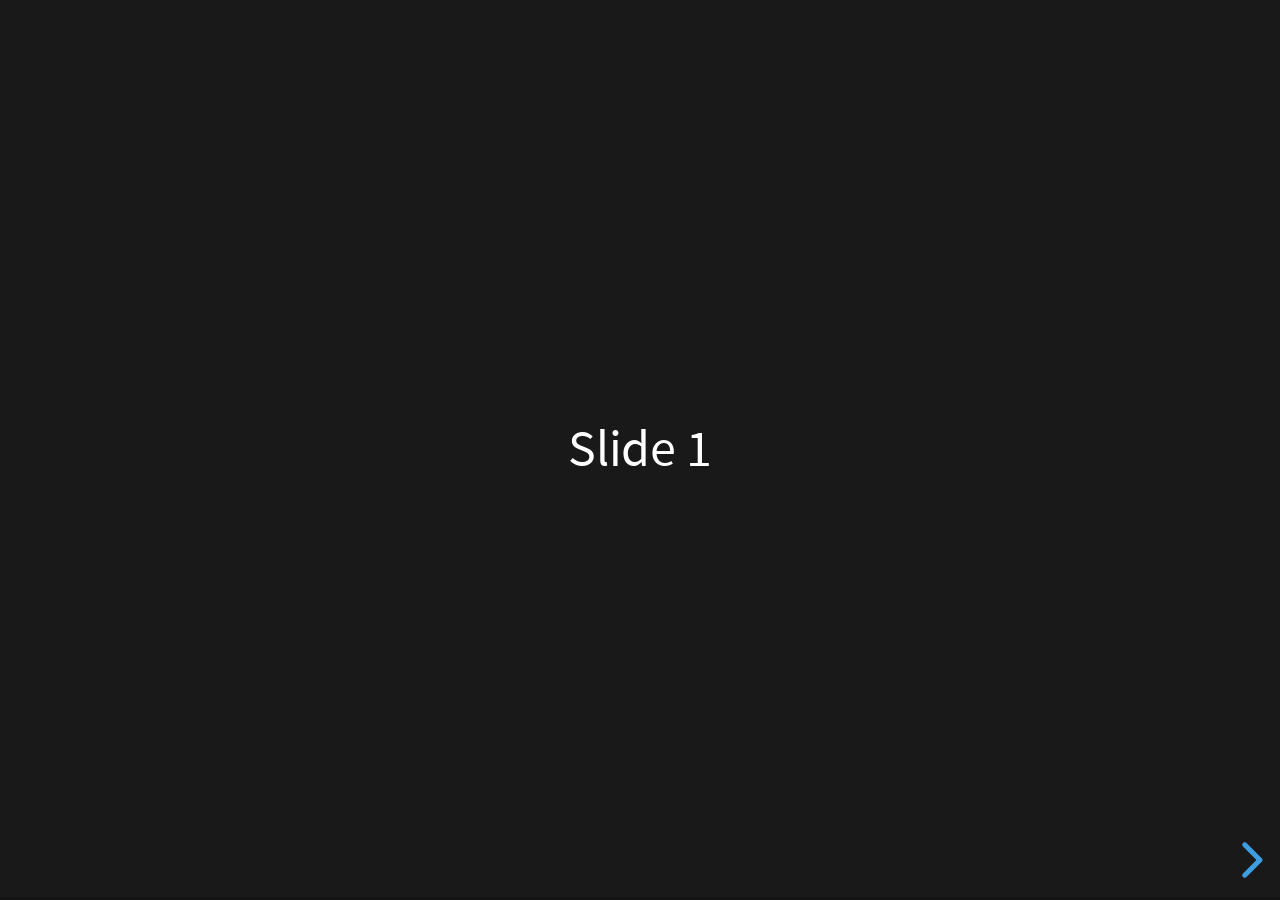
<file: slides/site/mkslides-assets/reveal-js/index.html>
<!doctype html>
<html lang="en">
	<head>
		<meta charset="utf-8">
		<meta name="viewport" content="width=device-width, initial-scale=1.0, maximum-scale=1.0, user-scalable=no">

		<title>reveal.js</title>

		<link rel="stylesheet" href="dist/reset.css">
		<link rel="stylesheet" href="dist/reveal.css">
		<link rel="stylesheet" href="dist/theme/black.css">

		<!-- Theme used for syntax highlighted code -->
		<link rel="stylesheet" href="plugin/highlight/monokai.css">
	</head>
	<body>
		<div class="reveal">
			<div class="slides">
				<section>Slide 1</section>
				<section>Slide 2</section>
			</div>
		</div>

		<script src="dist/reveal.js"></script>
		<script src="plugin/notes/notes.js"></script>
		<script src="plugin/markdown/markdown.js"></script>
		<script src="plugin/highlight/highlight.js"></script>
		<script>
			// More info about initialization & config:
			// - https://revealjs.com/initialization/
			// - https://revealjs.com/config/
			Reveal.initialize({
				hash: true,

				// Learn about plugins: https://revealjs.com/plugins/
				plugins: [ RevealMarkdown, RevealHighlight, RevealNotes ]
			});
		</script>
	</body>
</html>
</file>
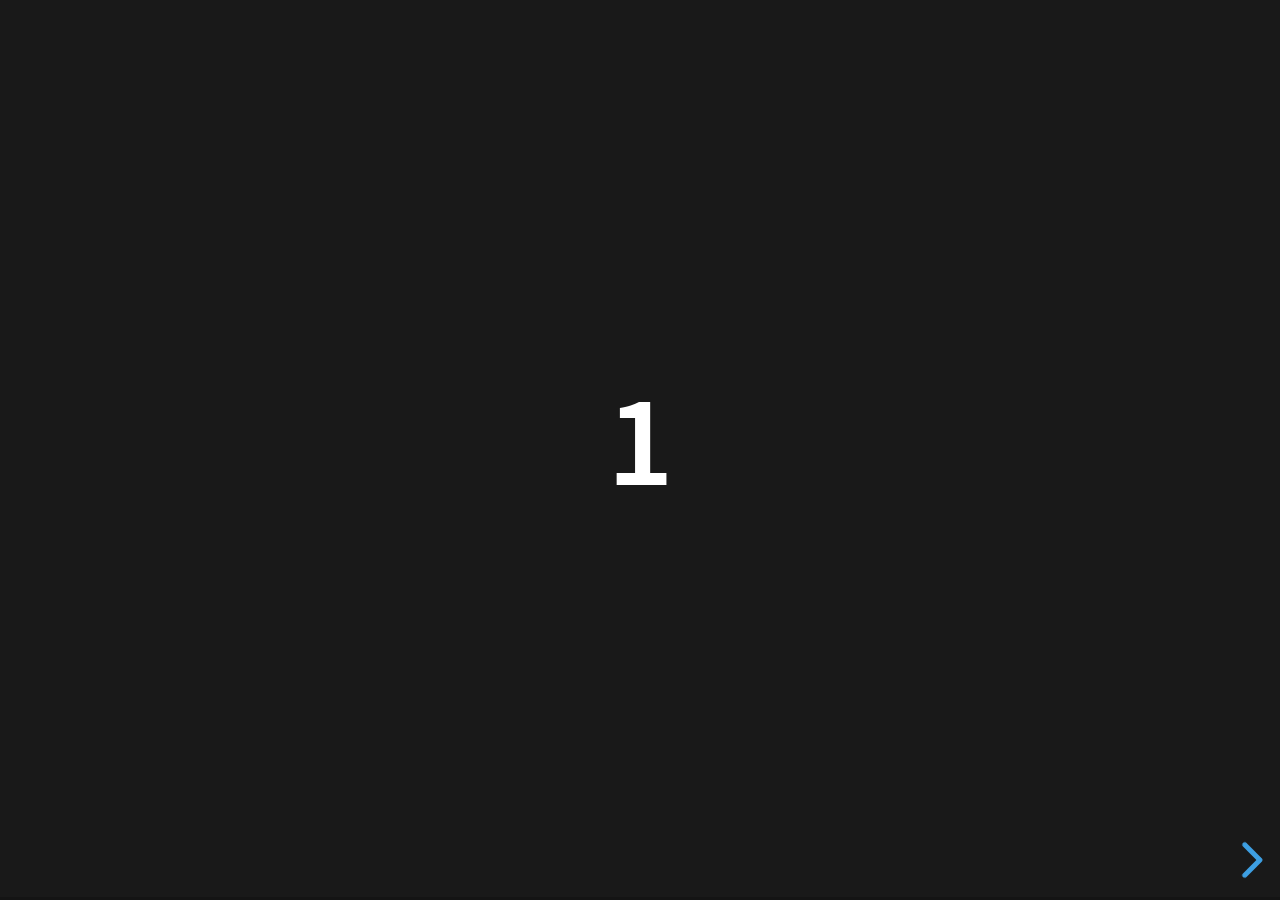
<file: slides/site/mkslides-assets/reveal-js/examples/500-slides.html>
<!doctype html>
<html lang="en">
	<head>
		<meta charset="utf-8">

		<title>reveal.js - 500 slides</title>

		<meta name="viewport" content="width=device-width, initial-scale=1.0, maximum-scale=1.0, user-scalable=no">

		<link rel="stylesheet" href="../dist/reveal.css">
		<link rel="stylesheet" href="../dist/theme/black.css">
	</head>

	<body>
		<div class="reveal">
			<div class="slides">
				<section><h1>1</h1></section>
				<section><h1>2</h1></section>
				<section><h1>3</h1></section>
				<section><h1>4</h1></section>
				<section><h1>5</h1></section>
				<section><h1>6</h1></section>
				<section><h1>7</h1></section>
				<section><h1>8</h1></section>
				<section><h1>9</h1></section>
				<section><h1>10</h1></section>
				<section><h1>11</h1></section>
				<section><h1>12</h1></section>
				<section><h1>13</h1></section>
				<section><h1>14</h1></section>
				<section><h1>15</h1></section>
				<section><h1>16</h1></section>
				<section><h1>17</h1></section>
				<section><h1>18</h1></section>
				<section><h1>19</h1></section>
				<section><h1>20</h1></section>
				<section><h1>21</h1></section>
				<section><h1>22</h1></section>
				<section><h1>23</h1></section>
				<section><h1>24</h1></section>
				<section><h1>25</h1></section>
				<section><h1>26</h1></section>
				<section><h1>27</h1></section>
				<section><h1>28</h1></section>
				<section><h1>29</h1></section>
				<section><h1>30</h1></section>
				<section><h1>31</h1></section>
				<section><h1>32</h1></section>
				<section><h1>33</h1></section>
				<section><h1>34</h1></section>
				<section><h1>35</h1></section>
				<section><h1>36</h1></section>
				<section><h1>37</h1></section>
				<section><h1>38</h1></section>
				<section><h1>39</h1></section>
				<section><h1>40</h1></section>
				<section><h1>41</h1></section>
				<section><h1>42</h1></section>
				<section><h1>43</h1></section>
				<section><h1>44</h1></section>
				<section><h1>45</h1></section>
				<section><h1>46</h1></section>
				<section><h1>47</h1></section>
				<section><h1>48</h1></section>
				<section><h1>49</h1></section>
				<section><h1>50</h1></section>
				<section><h1>51</h1></section>
				<section><h1>52</h1></section>
				<section><h1>53</h1></section>
				<section><h1>54</h1></section>
				<section><h1>55</h1></section>
				<section><h1>56</h1></section>
				<section><h1>57</h1></section>
				<section><h1>58</h1></section>
				<section><h1>59</h1></section>
				<section><h1>60</h1></section>
				<section><h1>61</h1></section>
				<section><h1>62</h1></section>
				<section><h1>63</h1></section>
				<section><h1>64</h1></section>
				<section><h1>65</h1></section>
				<section><h1>66</h1></section>
				<section><h1>67</h1></section>
				<section><h1>68</h1></section>
				<section><h1>69</h1></section>
				<section><h1>70</h1></section>
				<section><h1>71</h1></section>
				<section><h1>72</h1></section>
				<section><h1>73</h1></section>
				<section><h1>74</h1></section>
				<section><h1>75</h1></section>
				<section><h1>76</h1></section>
				<section><h1>77</h1></section>
				<section><h1>78</h1></section>
				<section><h1>79</h1></section>
				<section><h1>80</h1></section>
				<section><h1>81</h1></section>
				<section><h1>82</h1></section>
				<section><h1>83</h1></section>
				<section><h1>84</h1></section>
				<section><h1>85</h1></section>
				<section><h1>86</h1></section>
				<section><h1>87</h1></section>
				<section><h1>88</h1></section>
				<section><h1>89</h1></section>
				<section><h1>90</h1></section>
				<section><h1>91</h1></section>
				<section><h1>92</h1></section>
				<section><h1>93</h1></section>
				<section><h1>94</h1></section>
				<section><h1>95</h1></section>
				<section><h1>96</h1></section>
				<section><h1>97</h1></section>
				<section><h1>98</h1></section>
				<section><h1>99</h1></section>
				<section><h1>100</h1></section>
				<section><h1>101</h1></section>
				<section><h1>102</h1></section>
				<section><h1>103</h1></section>
				<section><h1>104</h1></section>
				<section><h1>105</h1></section>
				<section><h1>106</h1></section>
				<section><h1>107</h1></section>
				<section><h1>108</h1></section>
				<section><h1>109</h1></section>
				<section><h1>110</h1></section>
				<section><h1>111</h1></section>
				<section><h1>112</h1></section>
				<section><h1>113</h1></section>
				<section><h1>114</h1></section>
				<section><h1>115</h1></section>
				<section><h1>116</h1></section>
				<section><h1>117</h1></section>
				<section><h1>118</h1></section>
				<section><h1>119</h1></section>
				<section><h1>120</h1></section>
				<section><h1>121</h1></section>
				<section><h1>122</h1></section>
				<section><h1>123</h1></section>
				<section><h1>124</h1></section>
				<section><h1>125</h1></section>
				<section><h1>126</h1></section>
				<section><h1>127</h1></section>
				<section><h1>128</h1></section>
				<section><h1>129</h1></section>
				<section><h1>130</h1></section>
				<section><h1>131</h1></section>
				<section><h1>132</h1></section>
				<section><h1>133</h1></section>
				<section><h1>134</h1></section>
				<section><h1>135</h1></section>
				<section><h1>136</h1></section>
				<section><h1>137</h1></section>
				<section><h1>138</h1></section>
				<section><h1>139</h1></section>
				<section><h1>140</h1></section>
				<section><h1>141</h1></section>
				<section><h1>142</h1></section>
				<section><h1>143</h1></section>
				<section><h1>144</h1></section>
				<section><h1>145</h1></section>
				<section><h1>146</h1></section>
				<section><h1>147</h1></section>
				<section><h1>148</h1></section>
				<section><h1>149</h1></section>
				<section><h1>150</h1></section>
				<section><h1>151</h1></section>
				<section><h1>152</h1></section>
				<section><h1>153</h1></section>
				<section><h1>154</h1></section>
				<section><h1>155</h1></section>
				<section><h1>156</h1></section>
				<section><h1>157</h1></section>
				<section><h1>158</h1></section>
				<section><h1>159</h1></section>
				<section><h1>160</h1></section>
				<section><h1>161</h1></section>
				<section><h1>162</h1></section>
				<section><h1>163</h1></section>
				<section><h1>164</h1></section>
				<section><h1>165</h1></section>
				<section><h1>166</h1></section>
				<section><h1>167</h1></section>
				<section><h1>168</h1></section>
				<section><h1>169</h1></section>
				<section><h1>170</h1></section>
				<section><h1>171</h1></section>
				<section><h1>172</h1></section>
				<section><h1>173</h1></section>
				<section><h1>174</h1></section>
				<section><h1>175</h1></section>
				<section><h1>176</h1></section>
				<section><h1>177</h1></section>
				<section><h1>178</h1></section>
				<section><h1>179</h1></section>
				<section><h1>180</h1></section>
				<section><h1>181</h1></section>
				<section><h1>182</h1></section>
				<section><h1>183</h1></section>
				<section><h1>184</h1></section>
				<section><h1>185</h1></section>
				<section><h1>186</h1></section>
				<section><h1>187</h1></section>
				<section><h1>188</h1></section>
				<section><h1>189</h1></section>
				<section><h1>190</h1></section>
				<section><h1>191</h1></section>
				<section><h1>192</h1></section>
				<section><h1>193</h1></section>
				<section><h1>194</h1></section>
				<section><h1>195</h1></section>
				<section><h1>196</h1></section>
				<section><h1>197</h1></section>
				<section><h1>198</h1></section>
				<section><h1>199</h1></section>
				<section><h1>200</h1></section>
				<section><h1>201</h1></section>
				<section><h1>202</h1></section>
				<section><h1>203</h1></section>
				<section><h1>204</h1></section>
				<section><h1>205</h1></section>
				<section><h1>206</h1></section>
				<section><h1>207</h1></section>
				<section><h1>208</h1></section>
				<section><h1>209</h1></section>
				<section><h1>210</h1></section>
				<section><h1>211</h1></section>
				<section><h1>212</h1></section>
				<section><h1>213</h1></section>
				<section><h1>214</h1></section>
				<section><h1>215</h1></section>
				<section><h1>216</h1></section>
				<section><h1>217</h1></section>
				<section><h1>218</h1></section>
				<section><h1>219</h1></section>
				<section><h1>220</h1></section>
				<section><h1>221</h1></section>
				<section><h1>222</h1></section>
				<section><h1>223</h1></section>
				<section><h1>224</h1></section>
				<section><h1>225</h1></section>
				<section><h1>226</h1></section>
				<section><h1>227</h1></section>
				<section><h1>228</h1></section>
				<section><h1>229</h1></section>
				<section><h1>230</h1></section>
				<section><h1>231</h1></section>
				<section><h1>232</h1></section>
				<section><h1>233</h1></section>
				<section><h1>234</h1></section>
				<section><h1>235</h1></section>
				<section><h1>236</h1></section>
				<section><h1>237</h1></section>
				<section><h1>238</h1></section>
				<section><h1>239</h1></section>
				<section><h1>240</h1></section>
				<section><h1>241</h1></section>
				<section><h1>242</h1></section>
				<section><h1>243</h1></section>
				<section><h1>244</h1></section>
				<section><h1>245</h1></section>
				<section><h1>246</h1></section>
				<section><h1>247</h1></section>
				<section><h1>248</h1></section>
				<section><h1>249</h1></section>
				<section><h1>250</h1></section>
				<section><h1>251</h1></section>
				<section><h1>252</h1></section>
				<section><h1>253</h1></section>
				<section><h1>254</h1></section>
				<section><h1>255</h1></section>
				<section><h1>256</h1></section>
				<section><h1>257</h1></section>
				<section><h1>258</h1></section>
				<section><h1>259</h1></section>
				<section><h1>260</h1></section>
				<section><h1>261</h1></section>
				<section><h1>262</h1></section>
				<section><h1>263</h1></section>
				<section><h1>264</h1></section>
				<section><h1>265</h1></section>
				<section><h1>266</h1></section>
				<section><h1>267</h1></section>
				<section><h1>268</h1></section>
				<section><h1>269</h1></section>
				<section><h1>270</h1></section>
				<section><h1>271</h1></section>
				<section><h1>272</h1></section>
				<section><h1>273</h1></section>
				<section><h1>274</h1></section>
				<section><h1>275</h1></section>
				<section><h1>276</h1></section>
				<section><h1>277</h1></section>
				<section><h1>278</h1></section>
				<section><h1>279</h1></section>
				<section><h1>280</h1></section>
				<section><h1>281</h1></section>
				<section><h1>282</h1></section>
				<section><h1>283</h1></section>
				<section><h1>284</h1></section>
				<section><h1>285</h1></section>
				<section><h1>286</h1></section>
				<section><h1>287</h1></section>
				<section><h1>288</h1></section>
				<section><h1>289</h1></section>
				<section><h1>290</h1></section>
				<section><h1>291</h1></section>
				<section><h1>292</h1></section>
				<section><h1>293</h1></section>
				<section><h1>294</h1></section>
				<section><h1>295</h1></section>
				<section><h1>296</h1></section>
				<section><h1>297</h1></section>
				<section><h1>298</h1></section>
				<section><h1>299</h1></section>
				<section><h1>300</h1></section>
				<section><h1>301</h1></section>
				<section><h1>302</h1></section>
				<section><h1>303</h1></section>
				<section><h1>304</h1></section>
				<section><h1>305</h1></section>
				<section><h1>306</h1></section>
				<section><h1>307</h1></section>
				<section><h1>308</h1></section>
				<section><h1>309</h1></section>
				<section><h1>310</h1></section>
				<section><h1>311</h1></section>
				<section><h1>312</h1></section>
				<section><h1>313</h1></section>
				<section><h1>314</h1></section>
				<section><h1>315</h1></section>
				<section><h1>316</h1></section>
				<section><h1>317</h1></section>
				<section><h1>318</h1></section>
				<section><h1>319</h1></section>
				<section><h1>320</h1></section>
				<section><h1>321</h1></section>
				<section><h1>322</h1></section>
				<section><h1>323</h1></section>
				<section><h1>324</h1></section>
				<section><h1>325</h1></section>
				<section><h1>326</h1></section>
				<section><h1>327</h1></section>
				<section><h1>328</h1></section>
				<section><h1>329</h1></section>
				<section><h1>330</h1></section>
				<section><h1>331</h1></section>
				<section><h1>332</h1></section>
				<section><h1>333</h1></section>
				<section><h1>334</h1></section>
				<section><h1>335</h1></section>
				<section><h1>336</h1></section>
				<section><h1>337</h1></section>
				<section><h1>338</h1></section>
				<section><h1>339</h1></section>
				<section><h1>340</h1></section>
				<section><h1>341</h1></section>
				<section><h1>342</h1></section>
				<section><h1>343</h1></section>
				<section><h1>344</h1></section>
				<section><h1>345</h1></section>
				<section><h1>346</h1></section>
				<section><h1>347</h1></section>
				<section><h1>348</h1></section>
				<section><h1>349</h1></section>
				<section><h1>350</h1></section>
				<section><h1>351</h1></section>
				<section><h1>352</h1></section>
				<section><h1>353</h1></section>
				<section><h1>354</h1></section>
				<section><h1>355</h1></section>
				<section><h1>356</h1></section>
				<section><h1>357</h1></section>
				<section><h1>358</h1></section>
				<section><h1>359</h1></section>
				<section><h1>360</h1></section>
				<section><h1>361</h1></section>
				<section><h1>362</h1></section>
				<section><h1>363</h1></section>
				<section><h1>364</h1></section>
				<section><h1>365</h1></section>
				<section><h1>366</h1></section>
				<section><h1>367</h1></section>
				<section><h1>368</h1></section>
				<section><h1>369</h1></section>
				<section><h1>370</h1></section>
				<section><h1>371</h1></section>
				<section><h1>372</h1></section>
				<section><h1>373</h1></section>
				<section><h1>374</h1></section>
				<section><h1>375</h1></section>
				<section><h1>376</h1></section>
				<section><h1>377</h1></section>
				<section><h1>378</h1></section>
				<section><h1>379</h1></section>
				<section><h1>380</h1></section>
				<section><h1>381</h1></section>
				<section><h1>382</h1></section>
				<section><h1>383</h1></section>
				<section><h1>384</h1></section>
				<section><h1>385</h1></section>
				<section><h1>386</h1></section>
				<section><h1>387</h1></section>
				<section><h1>388</h1></section>
				<section><h1>389</h1></section>
				<section><h1>390</h1></section>
				<section><h1>391</h1></section>
				<section><h1>392</h1></section>
				<section><h1>393</h1></section>
				<section><h1>394</h1></section>
				<section><h1>395</h1></section>
				<section><h1>396</h1></section>
				<section><h1>397</h1></section>
				<section><h1>398</h1></section>
				<section><h1>399</h1></section>
				<section><h1>400</h1></section>
				<section><h1>401</h1></section>
				<section><h1>402</h1></section>
				<section><h1>403</h1></section>
				<section><h1>404</h1></section>
				<section><h1>405</h1></section>
				<section><h1>406</h1></section>
				<section><h1>407</h1></section>
				<section><h1>408</h1></section>
				<section><h1>409</h1></section>
				<section><h1>410</h1></section>
				<section><h1>411</h1></section>
				<section><h1>412</h1></section>
				<section><h1>413</h1></section>
				<section><h1>414</h1></section>
				<section><h1>415</h1></section>
				<section><h1>416</h1></section>
				<section><h1>417</h1></section>
				<section><h1>418</h1></section>
				<section><h1>419</h1></section>
				<section><h1>420</h1></section>
				<section><h1>421</h1></section>
				<section><h1>422</h1></section>
				<section><h1>423</h1></section>
				<section><h1>424</h1></section>
				<section><h1>425</h1></section>
				<section><h1>426</h1></section>
				<section><h1>427</h1></section>
				<section><h1>428</h1></section>
				<section><h1>429</h1></section>
				<section><h1>430</h1></section>
				<section><h1>431</h1></section>
				<section><h1>432</h1></section>
				<section><h1>433</h1></section>
				<section><h1>434</h1></section>
				<section><h1>435</h1></section>
				<section><h1>436</h1></section>
				<section><h1>437</h1></section>
				<section><h1>438</h1></section>
				<section><h1>439</h1></section>
				<section><h1>440</h1></section>
				<section><h1>441</h1></section>
				<section><h1>442</h1></section>
				<section><h1>443</h1></section>
				<section><h1>444</h1></section>
				<section><h1>445</h1></section>
				<section><h1>446</h1></section>
				<section><h1>447</h1></section>
				<section><h1>448</h1></section>
				<section><h1>449</h1></section>
				<section><h1>450</h1></section>
				<section><h1>451</h1></section>
				<section><h1>452</h1></section>
				<section><h1>453</h1></section>
				<section><h1>454</h1></section>
				<section><h1>455</h1></section>
				<section><h1>456</h1></section>
				<section><h1>457</h1></section>
				<section><h1>458</h1></section>
				<section><h1>459</h1></section>
				<section><h1>460</h1></section>
				<section><h1>461</h1></section>
				<section><h1>462</h1></section>
				<section><h1>463</h1></section>
				<section><h1>464</h1></section>
				<section><h1>465</h1></section>
				<section><h1>466</h1></section>
				<section><h1>467</h1></section>
				<section><h1>468</h1></section>
				<section><h1>469</h1></section>
				<section><h1>470</h1></section>
				<section><h1>471</h1></section>
				<section><h1>472</h1></section>
				<section><h1>473</h1></section>
				<section><h1>474</h1></section>
				<section><h1>475</h1></section>
				<section><h1>476</h1></section>
				<section><h1>477</h1></section>
				<section><h1>478</h1></section>
				<section><h1>479</h1></section>
				<section><h1>480</h1></section>
				<section><h1>481</h1></section>
				<section><h1>482</h1></section>
				<section><h1>483</h1></section>
				<section><h1>484</h1></section>
				<section><h1>485</h1></section>
				<section><h1>486</h1></section>
				<section><h1>487</h1></section>
				<section><h1>488</h1></section>
				<section><h1>489</h1></section>
				<section><h1>490</h1></section>
				<section><h1>491</h1></section>
				<section><h1>492</h1></section>
				<section><h1>493</h1></section>
				<section><h1>494</h1></section>
				<section><h1>495</h1></section>
				<section><h1>496</h1></section>
				<section><h1>497</h1></section>
				<section><h1>498</h1></section>
				<section><h1>499</h1></section>
			</div>
		</div>

		<script src="../dist/reveal.js"></script>
		<script>
			Reveal.initialize({
				transition: 'linear'
			});
		</script>
	</body>
</html>
</file>
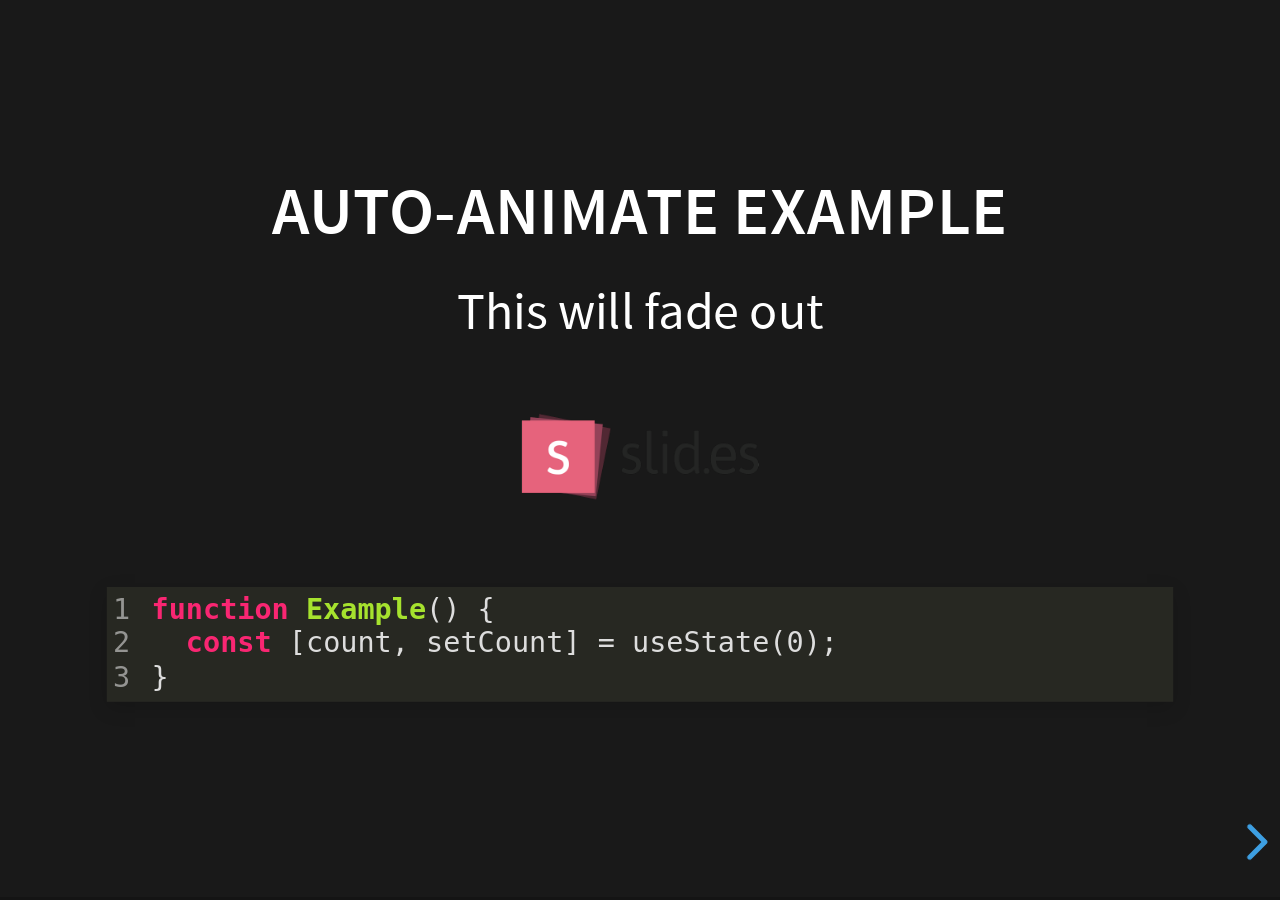
<file: slides/site/mkslides-assets/reveal-js/examples/auto-animate.html>
<!doctype html>
<html lang="en">

	<head>
		<meta charset="utf-8">

		<title>reveal.js - Auto Animate</title>

		<meta name="viewport" content="width=device-width, initial-scale=1.0, maximum-scale=1.0, user-scalable=no">

		<link rel="stylesheet" href="../dist/reveal.css">
		<link rel="stylesheet" href="../dist/theme/black.css" id="theme">
		<link rel="stylesheet" href="../plugin/highlight/monokai.css">
	</head>

	<body>

		<div class="reveal">

			<div class="slides">
				<section data-auto-animate data-auto-animate-unmatched="fade">
					<h3>Auto-Animate Example</h3>
					<p>This will fade out</p>
					<img src="assets/image1.png" style="height: 100px;">
					<pre data-id="code"><code data-line-numbers class="hljs" data-trim>
						function Example() {
						  const [count, setCount] = useState(0);
						}
					</code></pre>
				</section>
				<section data-auto-animate data-auto-animate-unmatched="fade">
					<h3>Auto-Animate Example</h3>
					<p style="opacity: 0.2; margin-top: 100px;">This will fade out</p>
					<p>This element is unmatched</p>
					<img src="assets/image1.png" style="height: 150px;">
					<pre data-id="code"><code data-line-numbers class="hljs" data-trim>
						function Example() {
						  New line!
						  const [count, setCount] = useState(0);
						}
					</code></pre>
				</section>

				<section data-auto-animate>
					<p data-id="text-props" style="background: #555; line-height: 1em; letter-spacing: 0em;">Line Height & Letter Spacing</p>
				</section>
				<section data-auto-animate>
					<p data-id="text-props" style="background: #555; line-height: 3em; letter-spacing: 0.2em;">Line Height & Letter Spacing</p>
				</section>

				<section>
					<section data-auto-animate>
						<pre data-id="code"><code data-line-numbers class="hljs" data-trim>
							import React, { useState } from 'react';

							function Example() {
							  const [count, setCount] = useState(0);

							  return (
							    ...
							  );
							}
						</code></pre>
					</section>
					<section data-auto-animate>
						<pre data-id="code"><code data-line-numbers class="hljs" data-trim>
							function Example() {
							  const [count, setCount] = useState(0);

							  return (
							    &lt;div&gt;
							      &lt;p&gt;You clicked {count} times&lt;/p&gt;
							      &lt;button onClick={() =&gt; setCount(count + 1)}&gt;
							        Click me
							      &lt;/button&gt;
							    &lt;/div&gt;
							  );
							}
						</code></pre>
					</section>
					<section data-auto-animate>
						<pre data-id="code"><code data-line-numbers class="hljs" data-trim>
							function Example() {
							  // A comment!
							  const [count, setCount] = useState(0);

							  return (
							    &lt;div&gt;
							      &lt;p&gt;You clicked {count} times&lt;/p&gt;
							      &lt;button onClick={() =&gt; setCount(count + 1)}&gt;
							        Click me
							      &lt;/button&gt;
							    &lt;/div&gt;
							  );
							}
						</code></pre>
					</section>
				</section>

				<section>
					<section data-auto-animate>
						<h3>Swapping list items</h3>
						<ul>
							<li>One</li>
							<li>Two</li>
							<li>Three</li>
						</ul>
					</section>
					<section data-auto-animate>
						<h3>Swapping list items</h3>
						<ul>
							<li>Two</li>
							<li>One</li>
							<li>Three</li>
						</ul>
					</section>
					<section data-auto-animate>
						<h3>Swapping list items</h3>
						<ul>
							<li>Two</li>
							<li>Three</li>
							<li>One</li>
						</ul>
					</section>
				</section>

				<section data-auto-animate style="height: 600px">
					<h3 style="opacity: 0.3; font-size: 18px;">SLIDE 1</h3>
					<h2 data-id="title" style="margin-top: 260px;">Animate Anything</h2>
					<div data-id="1" style="background: white; position: absolute; top: 150px; left: 16%; width: 60px; height: 60px;"></div>
					<div data-id="2" style="background: white; position: absolute; top: 150px; left: 36%; width: 60px; height: 60px;"></div>
					<div data-id="3" style="background: white; position: absolute; top: 150px; left: 56%; width: 60px; height: 60px;"></div>
					<div data-id="4" style="background: white; position: absolute; top: 150px; left: 76%; width: 60px; height: 60px;"></div>
				</section>
				<section data-auto-animate style="height: 600px">
					<h3 style="opacity: 0.3; font-size: 18px;">SLIDE 2</h3>
					<h2 data-id="title" style="margin-top: 500px">With Auto Animate</h2>
					<div data-id="1" style="background: cyan; position: absolute; bottom: 190px; left: 16%; width: 60px; height: 60px;"></div>
					<div data-id="2" style="background: magenta; position: absolute; bottom: 190px; left: 36%; width: 60px; height: 160px;"></div>
					<div data-id="3" style="background: yellow; position: absolute; bottom: 190px; left: 56%; width: 60px; height: 260px;"></div>
					<div data-id="4" style="background: red; position: absolute; bottom: 190px; left: 76%; width: 60px; height: 360px;"></div>
				</section>
				<section data-auto-animate style="height: 600px">
					<h3 style="opacity: 0.3; font-size: 18px;">SLIDE 3</h3>
					<h2 data-id="title" style="margin-top: 500px; opacity: 0;">With Auto Animate</h2>
					<div data-id="1" style="background: cyan; position: absolute; top: 50%; left: 50%; width: 400px; height: 400px; margin: -200px 0 0 -200px; border-radius: 400px;"></div>
					<div data-id="2" style="background: magenta; position: absolute; top: 50%; left: 50%; width: 300px; height: 300px; margin: -150px 0 0 -150px; border-radius: 400px;"></div>
					<div data-id="3" style="background: yellow; position: absolute; top: 50%; left: 50%; width: 200px; height: 200px; margin: -100px 0 0 -100px; border-radius: 400px;"></div>
					<div data-id="4" style="background: red; position: absolute; top: 50%; left: 50%; width: 100px; height: 100px; margin: -50px 0 0 -50px; border-radius: 400px;"></div>
				</section>
				<section data-auto-animate style="height: 600px">
					<h3 style="opacity: 0.3; font-size: 18px;">SLIDE 3</h3>
					<h2 data-id="title" style="margin-top: 500px; opacity: 0;">With Auto Animate</h2>
					<div data-id="1" style="background: red; position: absolute; top: 250px; left: 16%; width: 60px; height: 60px;"></div>
					<div data-id="2" style="background: yellow; position: absolute; top: 250px; left: 36%; width: 60px; height: 60px;"></div>
					<div data-id="3" style="background: magenta; position: absolute; top: 250px; left: 56%; width: 60px; height: 60px;"></div>
					<div data-id="4" style="background: cyan; position: absolute; top: 250px; left: 76%; width: 60px; height: 60px;"></div>
				</section>

				<section data-auto-animate data-auto-animate-id="a">
					<h2>data-auto-animate-id="a"</h2>
					<h3>A1</h3>
				</section>
				<section data-auto-animate data-auto-animate-id="a">
					<h2>data-auto-animate-id="a"</h2>
					<h3>A1</h3>
					<h3>A2</h3>
				</section>
				<section data-auto-animate data-auto-animate-id="b">
					<h2>data-auto-animate-id="b"</h2>
					<h3>B1</h3>
				</section>
				<section data-auto-animate data-auto-animate-id="b">
					<h2>data-auto-animate-id="b"</h2>
					<h3>B1</h3>
					<h3>B2</h3>
				</section>

				<section>
					<section id="stacked-slide-1" data-auto-animate>
						<a href="#/stacked-slide-1">Slide 1</a><br>
						<a href="#/stacked-slide-2">Slide 2</a><br>
						<a href="#/stacked-slide-3">Slide 3</a><br>
						<a href="#/stacked-slide-4">Slide 4</a><br>
						<div data-id="anim" style="background: indigo; padding: 8px; width: 50px; height: 50px; position: absolute; left: 0px;">A</div>
					</section>
					<section id="stacked-slide-2" data-auto-animate>
						<a href="#/stacked-slide-1">Slide 1</a><br>
						<a href="#/stacked-slide-2">Slide 2</a><br>
						<a href="#/stacked-slide-3">Slide 3</a><br>
						<a href="#/stacked-slide-4">Slide 4</a><br>
						<div data-id="anim" style="background: indigo; padding: 8px; width: 50px; height: 50px; position: absolute; left: 25%;">A</div>
					</section>
					<section id="stacked-slide-3" data-auto-animate>
						<a href="#/stacked-slide-1">Slide 1</a><br>
						<a href="#/stacked-slide-2">Slide 2</a><br>
						<a href="#/stacked-slide-3">Slide 3</a><br>
						<a href="#/stacked-slide-4">Slide 4</a><br>
						<div data-id="anim" style="background: indigo; padding: 8px; width: 50px; height: 50px; position: absolute; left: 50%;">A</div>
					</section>
					<section id="stacked-slide-4" data-auto-animate>
						<a href="#/stacked-slide-1">Slide 1</a><br>
						<a href="#/stacked-slide-2">Slide 2</a><br>
						<a href="#/stacked-slide-3">Slide 3</a><br>
						<a href="#/stacked-slide-4">Slide 4</a><br>
						<div data-id="anim" style="background: indigo; padding: 8px; width: 50px; height: 50px; position: absolute; left: 75%;">A</div>
					</section>
				</section>

			</div>

		</div>

		<script src="../dist/reveal.js"></script>
		<script src="../plugin/highlight/highlight.js"></script>
		<script>
			Reveal.initialize({
				center: true,
				hash: true,
				plugins: [ RevealHighlight ]
			});
		</script>

	</body>
</html>
</file>
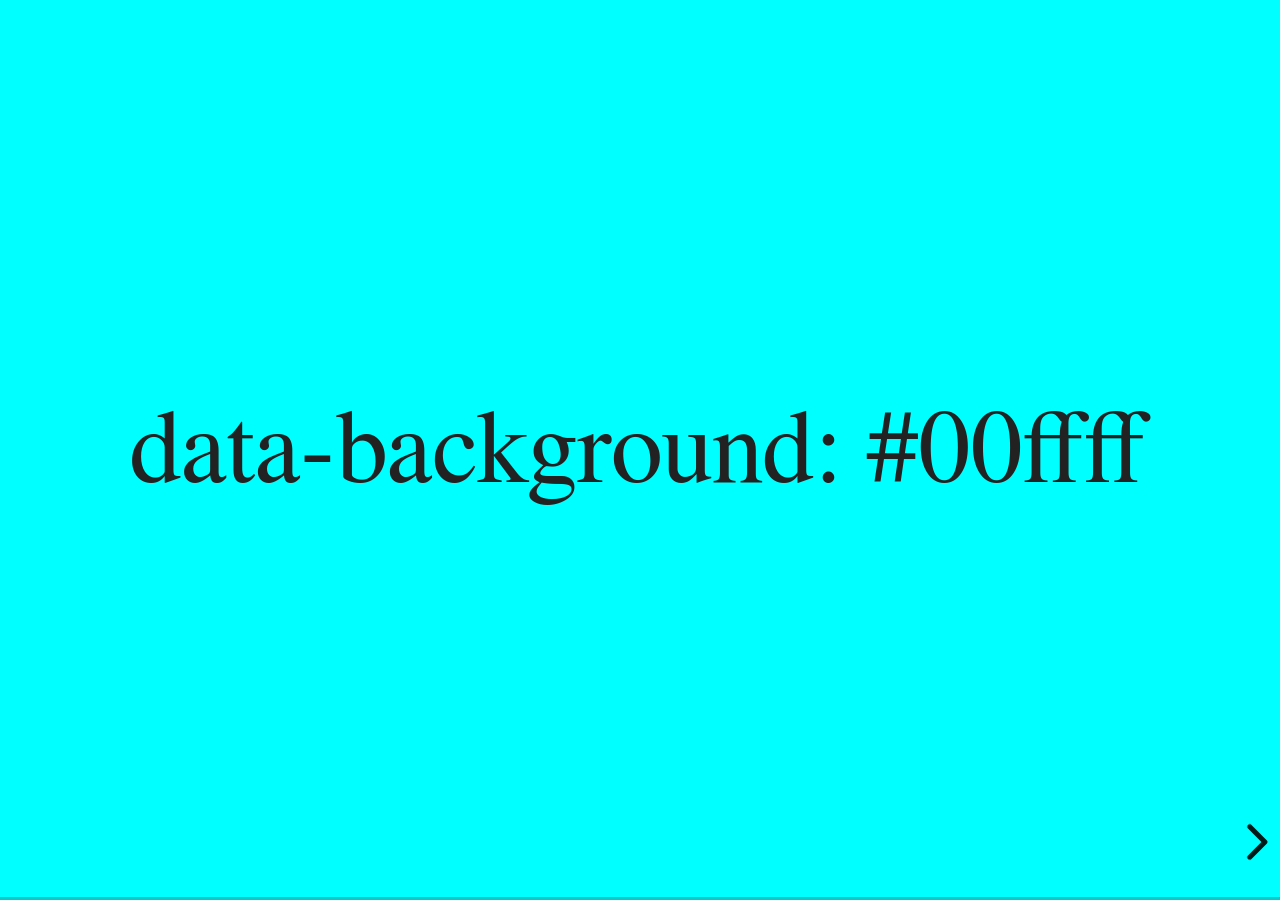
<file: slides/site/mkslides-assets/reveal-js/examples/backgrounds.html>
<!doctype html>
<html lang="en">

	<head>
		<meta charset="utf-8">

		<title>reveal.js - Slide Backgrounds</title>

		<meta name="viewport" content="width=device-width, initial-scale=1.0, maximum-scale=1.0, user-scalable=no">

		<link rel="stylesheet" href="../dist/reveal.css">
		<link rel="stylesheet" href="../dist/theme/serif.css" id="theme">
		<style type="text/css" media="screen">
			.slides section.has-dark-background,
			.slides section.has-dark-background h2 {
				color: #fff;
			}
			.slides section.has-light-background,
			.slides section.has-light-background h2 {
				color: #222;
			}
		</style>
	</head>

	<body>

		<div class="reveal">

			<div class="slides">

				<section data-background="#00ffff">
					<h2>data-background: #00ffff</h2>
				</section>

				<section data-background="#bb00bb">
					<h2>data-background: #bb00bb</h2>
				</section>

				<section data-background-color="lightblue">
					<h2>data-background: lightblue</h2>
				</section>

				<section>
					<section data-background="#ff0000">
						<h2>data-background: #ff0000</h2>
					</section>
					<section data-background="rgba(0, 0, 0, 0.2)">
						<h2>data-background: rgba(0, 0, 0, 0.2)</h2>
					</section>
					<section data-background="salmon">
						<h2>data-background: salmon</h2>
					</section>
				</section>

				<section data-background="rgba(0, 100, 100, 0.2)">
					<section>
						<h2>Background applied to stack</h2>
					</section>
					<section>
						<h2>Background applied to stack</h2>
					</section>
					<section data-background="rgb(66, 66, 66)">
						<h2>Background applied to slide inside of stack</h2>
					</section>
				</section>

				<section data-background-transition="slide" data-background="assets/image1.png">
					<h2>Background image</h2>
				</section>

				<section>
					<section data-background-transition="slide" data-background="assets/image1.png">
						<h2>Background image</h2>
					</section>
					<section data-background-transition="slide" data-background="assets/image1.png">
						<h2>Background image</h2>
					</section>
				</section>

				<section data-background="assets/image2.png" data-background-size="100px" data-background-repeat="repeat" data-background-color="#111">
					<h2>Background image</h2>
					<pre>data-background-size="100px" data-background-repeat="repeat" data-background-color="#111"</pre>
				</section>

				<section data-background="#888888">
					<h2>Same background twice (1/2)</h2>
				</section>
				<section data-background="#888888">
					<h2>Same background twice (2/2)</h2>
				</section>

				<section data-background-video="https://static.slid.es/site/homepage/v1/homepage-video-editor.mp4,https://static.slid.es/site/homepage/v1/homepage-video-editor.webm">
					<h2>Video background</h2>
				</section>

				<section data-background-iframe="https://slides.com/news/make-better-presentations/embed?style=hidden&autoSlide=4000">
					<h2>Iframe background</h2>
				</section>

				<section>
					<section data-background="#417203">
						<h2>Same background twice vertical (1/2)</h2>
					</section>
					<section data-background="#417203">
						<h2>Same background twice vertical (2/2)</h2>
					</section>
				</section>

				<section data-background="#934f4d">
					<h2>Same background from horizontal to vertical (1/3)</h2>
				</section>
				<section>
					<section data-background="#934f4d">
						<h2>Same background from horizontal to vertical (2/3)</h2>
					</section>
					<section data-background="#934f4d">
						<h2>Same background from horizontal to vertical (3/3)</h2>
					</section>
				</section>

			</div>

		</div>

		<script src="../dist/reveal.js"></script>
		<script>

			// Full list of configuration options:
			// https://revealjs.revealjs.com/config/
			Reveal.initialize({
				center: true,

				transition: 'linear',
				// transitionSpeed: 'slow',
				// backgroundTransition: 'slide'
			});

		</script>

	</body>
</html>
</file>
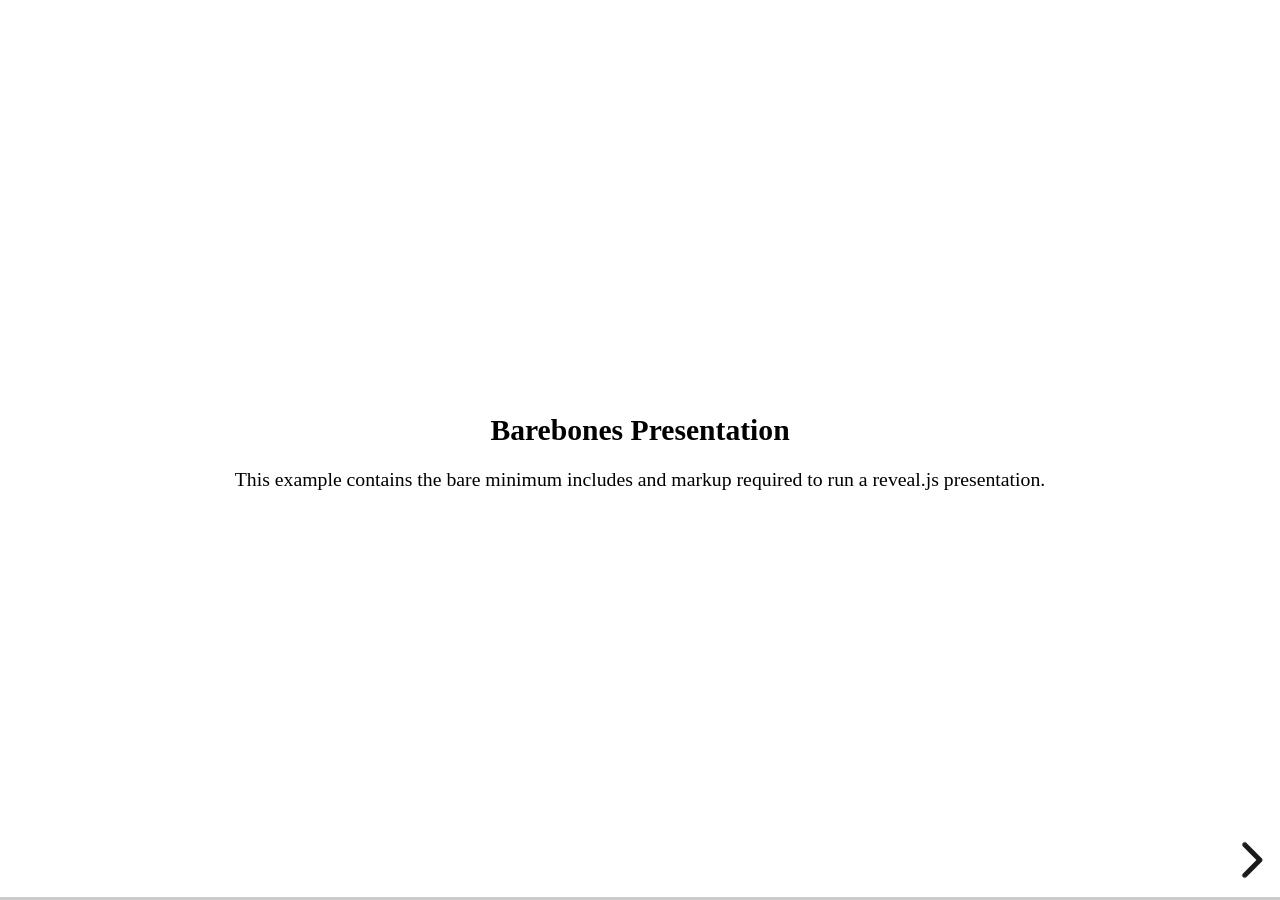
<file: slides/site/mkslides-assets/reveal-js/examples/barebones.html>
<!doctype html>
<html lang="en">
	<head>
		<meta charset="utf-8">
		<title>reveal.js - Barebones</title>
		<link rel="stylesheet" href="../dist/reveal.css">
	</head>
	<body>

		<div class="reveal">
			<div class="slides">

				<section>
					<h2>Barebones Presentation</h2>
					<p>This example contains the bare minimum includes and markup required to run a reveal.js presentation.</p>
				</section>

				<section>
					<h2>No Theme</h2>
					<p>There's no theme included, so it will fall back on browser defaults.</p>
				</section>

			</div>
		</div>

		<script src="../dist/reveal.js"></script>
		<script>
			Reveal.initialize();
		</script>

	</body>
</html>
</file>
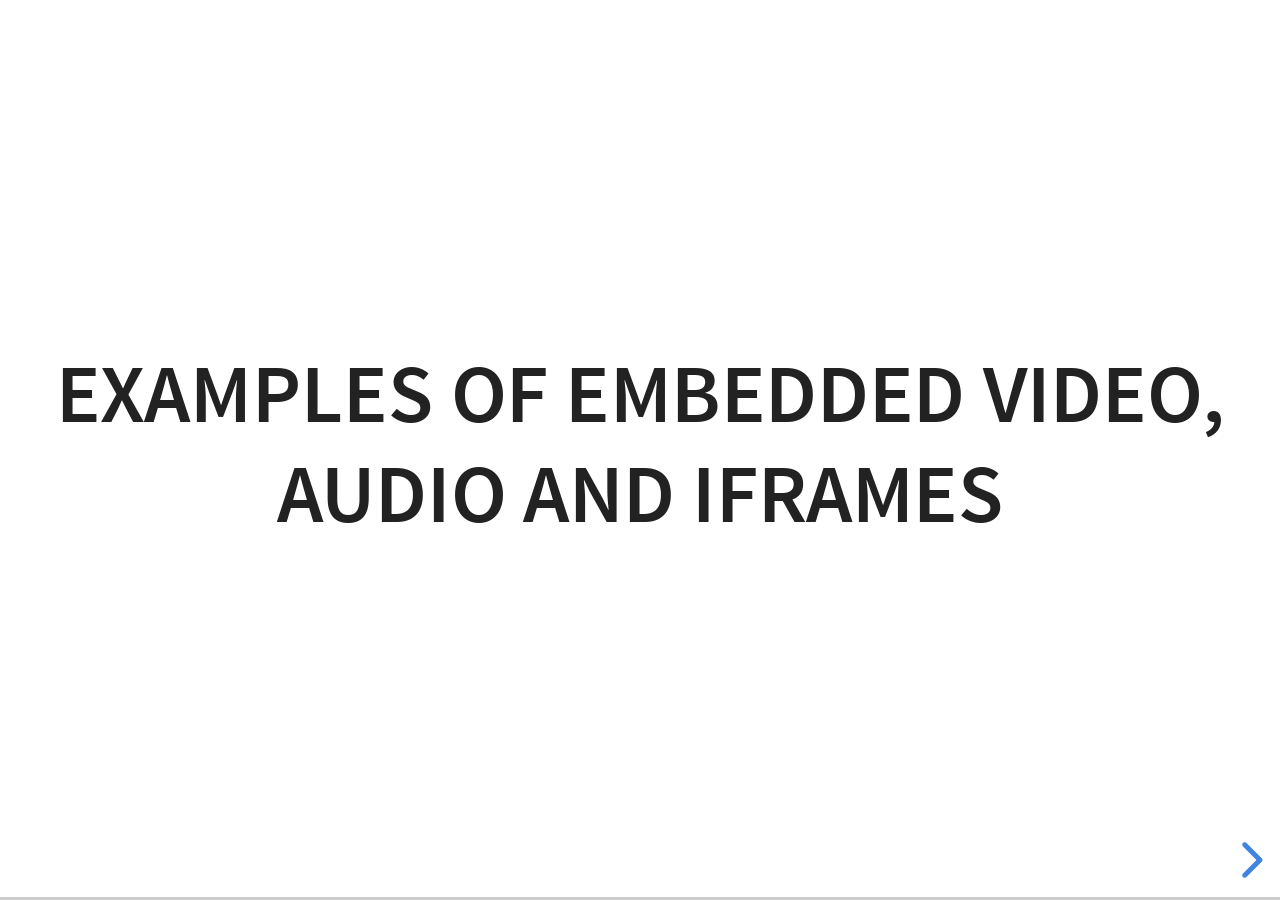
<file: slides/site/mkslides-assets/reveal-js/examples/media.html>
<!doctype html>
<html lang="en">

	<head>
		<meta charset="utf-8">

		<title>reveal.js - Video, Audio and Iframes</title>

		<meta name="viewport" content="width=device-width, initial-scale=1.0, maximum-scale=1.0, user-scalable=no">

		<link rel="stylesheet" href="../dist/reveal.css">
		<link rel="stylesheet" href="../dist/theme/white.css" id="theme">
	</head>

	<body>

		<div class="reveal">

			<div class="slides">

				<section>
					<h2>Examples of embedded Video, Audio and Iframes</h2>
				</section>

				<section>
					<h2>Iframe</h2>
					<iframe data-autoplay width="700" height="540" src="https://slides.com/news/auto-animate/embed" frameborder="0"></iframe>
				</section>

				<section data-background-iframe="https://www.youtube.com/embed/h1_nyI3z8gI" data-background-interactive>
					<h2 style="color: #fff;">Iframe Background</h2>
				</section>

				<section>
					<h2>Video</h2>
					<video src="http://clips.vorwaerts-gmbh.de/big_buck_bunny.mp4" data-autoplay></video>
				</section>

				<section data-background-video="http://clips.vorwaerts-gmbh.de/big_buck_bunny.mp4">
					<h2>Background Video</h2>
				</section>

				<section>
					<h2>Auto-playing audio</h2>
					<audio src="assets/beeping.wav" data-autoplay></audio>
				</section>

				<section>
					<h2>Audio inside slide fragments</h2>
					<div class="fragment">
						Beep 1
						<audio src="assets/beeping.wav" data-autoplay></audio>
					</div>
					<div class="fragment">
						Beep 2
						<audio src="assets/beeping.wav" data-autoplay></audio>
					</div>
				</section>

				<section>
					<h2>Audio with controls</h2>
					<audio src="assets/beeping.wav" controls></audio>
				</section>

			</div>

		</div>

		<script src="../dist/reveal.js"></script>
		<script>
			Reveal.initialize({hash: true});
		</script>

	</body>
</html>
</file>
<file: slides/site/mkslides-assets/reveal-js/dist/reveal.css>
/**
 * reveal.js 5.2.0
 * https://revealjs.com
 * MIT licensed
 *
 * Copyright (C) 2011-2024 Hakim El Hattab, https://hakim.se
 */

.reveal .r-stretch,.reveal .stretch{max-width:none;max-height:none}.reveal pre.r-stretch code,.reveal pre.stretch code{height:100%;max-height:100%;box-sizing:border-box}.reveal .r-fit-text{display:inline-block;white-space:nowrap}.reveal .r-stack{display:grid;grid-template-rows:100%}.reveal .r-stack>*{grid-area:1/1;margin:auto}.reveal .r-hstack,.reveal .r-vstack{display:flex}.reveal .r-hstack img,.reveal .r-hstack video,.reveal .r-vstack img,.reveal .r-vstack video{min-width:0;min-height:0;object-fit:contain}.reveal .r-vstack{flex-direction:column;align-items:center;justify-content:center}.reveal .r-hstack{flex-direction:row;align-items:center;justify-content:center}.reveal .items-stretch{align-items:stretch}.reveal .items-start{align-items:flex-start}.reveal .items-center{align-items:center}.reveal .items-end{align-items:flex-end}.reveal .justify-between{justify-content:space-between}.reveal .justify-around{justify-content:space-around}.reveal .justify-start{justify-content:flex-start}.reveal .justify-center{justify-content:center}.reveal .justify-end{justify-content:flex-end}html.reveal-full-page{width:100%;height:100%;height:100vh;height:calc(var(--vh,1vh) * 100);height:100dvh;overflow:hidden}.reveal-viewport{height:100%;overflow:hidden;position:relative;line-height:1;margin:0;background-color:#fff;color:#000;--r-controls-spacing:12px;--r-overlay-header-height:40px;--r-overlay-margin:0px;--r-overlay-padding:6px;--r-overlay-gap:5px}@media screen and (max-width:1024px),(max-height:768px){.reveal-viewport{--r-overlay-header-height:26px}}.reveal-viewport:fullscreen{top:0!important;left:0!important;width:100%!important;height:100%!important;transform:none!important}.reveal .fragment{transition:all .2s ease}.reveal .fragment:not(.custom){opacity:0;visibility:hidden;will-change:opacity}.reveal .fragment.visible{opacity:1;visibility:inherit}.reveal .fragment.disabled{transition:none}.reveal .fragment.grow{opacity:1;visibility:inherit}.reveal .fragment.grow.visible{transform:scale(1.3)}.reveal .fragment.shrink{opacity:1;visibility:inherit}.reveal .fragment.shrink.visible{transform:scale(.7)}.reveal .fragment.zoom-in{transform:scale(.1)}.reveal .fragment.zoom-in.visible{transform:none}.reveal .fragment.fade-out{opacity:1;visibility:inherit}.reveal .fragment.fade-out.visible{opacity:0;visibility:hidden}.reveal .fragment.semi-fade-out{opacity:1;visibility:inherit}.reveal .fragment.semi-fade-out.visible{opacity:.5;visibility:inherit}.reveal .fragment.strike{opacity:1;visibility:inherit}.reveal .fragment.strike.visible{text-decoration:line-through}.reveal .fragment.fade-up{transform:translate(0,40px)}.reveal .fragment.fade-up.visible{transform:translate(0,0)}.reveal .fragment.fade-down{transform:translate(0,-40px)}.reveal .fragment.fade-down.visible{transform:translate(0,0)}.reveal .fragment.fade-right{transform:translate(-40px,0)}.reveal .fragment.fade-right.visible{transform:translate(0,0)}.reveal .fragment.fade-left{transform:translate(40px,0)}.reveal .fragment.fade-left.visible{transform:translate(0,0)}.reveal .fragment.current-visible,.reveal .fragment.fade-in-then-out{opacity:0;visibility:hidden}.reveal .fragment.current-visible.current-fragment,.reveal .fragment.fade-in-then-out.current-fragment{opacity:1;visibility:inherit}.reveal .fragment.fade-in-then-semi-out{opacity:0;visibility:hidden}.reveal .fragment.fade-in-then-semi-out.visible{opacity:.5;visibility:inherit}.reveal .fragment.fade-in-then-semi-out.current-fragment{opacity:1;visibility:inherit}.reveal .fragment.highlight-blue,.reveal .fragment.highlight-current-blue,.reveal .fragment.highlight-current-green,.reveal .fragment.highlight-current-red,.reveal .fragment.highlight-green,.reveal .fragment.highlight-red{opacity:1;visibility:inherit}.reveal .fragment.highlight-red.visible{color:#ff2c2d}.reveal .fragment.highlight-green.visible{color:#17ff2e}.reveal .fragment.highlight-blue.visible{color:#1b91ff}.reveal .fragment.highlight-current-red.current-fragment{color:#ff2c2d}.reveal .fragment.highlight-current-green.current-fragment{color:#17ff2e}.reveal .fragment.highlight-current-blue.current-fragment{color:#1b91ff}.reveal:after{content:"";font-style:italic}.reveal iframe{z-index:1}.reveal a{position:relative}@keyframes bounce-right{0%,10%,25%,40%,50%{transform:translateX(0)}20%{transform:translateX(10px)}30%{transform:translateX(-5px)}}@keyframes bounce-left{0%,10%,25%,40%,50%{transform:translateX(0)}20%{transform:translateX(-10px)}30%{transform:translateX(5px)}}@keyframes bounce-down{0%,10%,25%,40%,50%{transform:translateY(0)}20%{transform:translateY(10px)}30%{transform:translateY(-5px)}}.reveal .controls{display:none;position:absolute;top:auto;bottom:var(--r-controls-spacing);right:var(--r-controls-spacing);left:auto;z-index:11;color:#000;pointer-events:none;font-size:10px}.reveal .controls button{position:absolute;padding:0;background-color:transparent;border:0;outline:0;cursor:pointer;color:currentColor;transform:scale(.9999);transition:color .2s ease,opacity .2s ease,transform .2s ease;z-index:2;pointer-events:auto;font-size:inherit;visibility:hidden;opacity:0;-webkit-appearance:none;-webkit-tap-highlight-color:transparent}.reveal .controls .controls-arrow:after,.reveal .controls .controls-arrow:before{content:"";position:absolute;top:0;left:0;width:2.6em;height:.5em;border-radius:.25em;background-color:currentColor;transition:all .15s ease,background-color .8s ease;transform-origin:.2em 50%;will-change:transform}.reveal .controls .controls-arrow{position:relative;width:3.6em;height:3.6em}.reveal .controls .controls-arrow:before{transform:translateX(.5em) translateY(1.55em) rotate(45deg)}.reveal .controls .controls-arrow:after{transform:translateX(.5em) translateY(1.55em) rotate(-45deg)}.reveal .controls .controls-arrow:hover:before{transform:translateX(.5em) translateY(1.55em) rotate(40deg)}.reveal .controls .controls-arrow:hover:after{transform:translateX(.5em) translateY(1.55em) rotate(-40deg)}.reveal .controls .controls-arrow:active:before{transform:translateX(.5em) translateY(1.55em) rotate(36deg)}.reveal .controls .controls-arrow:active:after{transform:translateX(.5em) translateY(1.55em) rotate(-36deg)}.reveal .controls .navigate-left{right:6.4em;bottom:3.2em;transform:translateX(-10px)}.reveal .controls .navigate-left.highlight{animation:bounce-left 2s 50 both ease-out}.reveal .controls .navigate-right{right:0;bottom:3.2em;transform:translateX(10px)}.reveal .controls .navigate-right .controls-arrow{transform:rotate(180deg)}.reveal .controls .navigate-right.highlight{animation:bounce-right 2s 50 both ease-out}.reveal .controls .navigate-up{right:3.2em;bottom:6.4em;transform:translateY(-10px)}.reveal .controls .navigate-up .controls-arrow{transform:rotate(90deg)}.reveal .controls .navigate-down{right:3.2em;bottom:-1.4em;padding-bottom:1.4em;transform:translateY(10px)}.reveal .controls .navigate-down .controls-arrow{transform:rotate(-90deg)}.reveal .controls .navigate-down.highlight{animation:bounce-down 2s 50 both ease-out}.reveal .controls[data-controls-back-arrows=faded] .navigate-up.enabled{opacity:.3}.reveal .controls[data-controls-back-arrows=faded] .navigate-up.enabled:hover{opacity:1}.reveal .controls[data-controls-back-arrows=hidden] .navigate-up.enabled{opacity:0;visibility:hidden}.reveal .controls .enabled{visibility:visible;opacity:.9;cursor:pointer;transform:none}.reveal .controls .enabled.fragmented{opacity:.5}.reveal .controls .enabled.fragmented:hover,.reveal .controls .enabled:hover{opacity:1}.reveal:not(.rtl) .controls[data-controls-back-arrows=faded] .navigate-left.enabled{opacity:.3}.reveal:not(.rtl) .controls[data-controls-back-arrows=faded] .navigate-left.enabled:hover{opacity:1}.reveal:not(.rtl) .controls[data-controls-back-arrows=hidden] .navigate-left.enabled{opacity:0;visibility:hidden}.reveal.rtl .controls[data-controls-back-arrows=faded] .navigate-right.enabled{opacity:.3}.reveal.rtl .controls[data-controls-back-arrows=faded] .navigate-right.enabled:hover{opacity:1}.reveal.rtl .controls[data-controls-back-arrows=hidden] .navigate-right.enabled{opacity:0;visibility:hidden}.reveal[data-navigation-mode=linear].has-horizontal-slides .navigate-down,.reveal[data-navigation-mode=linear].has-horizontal-slides .navigate-up{display:none}.reveal:not(.has-vertical-slides) .controls .navigate-left,.reveal[data-navigation-mode=linear].has-horizontal-slides .navigate-left{bottom:1.4em;right:5.5em}.reveal:not(.has-vertical-slides) .controls .navigate-right,.reveal[data-navigation-mode=linear].has-horizontal-slides .navigate-right{bottom:1.4em;right:.5em}.reveal:not(.has-horizontal-slides) .controls .navigate-up{right:1.4em;bottom:5em}.reveal:not(.has-horizontal-slides) .controls .navigate-down{right:1.4em;bottom:.5em}.reveal.has-dark-background .controls{color:#fff}.reveal.has-light-background .controls{color:#000}.reveal.no-hover .controls .controls-arrow:active:before,.reveal.no-hover .controls .controls-arrow:hover:before{transform:translateX(.5em) translateY(1.55em) rotate(45deg)}.reveal.no-hover .controls .controls-arrow:active:after,.reveal.no-hover .controls .controls-arrow:hover:after{transform:translateX(.5em) translateY(1.55em) rotate(-45deg)}@media screen and (min-width:500px){.reveal-viewport{--r-controls-spacing:0.8em}.reveal .controls[data-controls-layout=edges]{top:0;right:0;bottom:0;left:0}.reveal .controls[data-controls-layout=edges] .navigate-down,.reveal .controls[data-controls-layout=edges] .navigate-left,.reveal .controls[data-controls-layout=edges] .navigate-right,.reveal .controls[data-controls-layout=edges] .navigate-up{bottom:auto;right:auto}.reveal .controls[data-controls-layout=edges] .navigate-left{top:50%;left:var(--r-controls-spacing);margin-top:-1.8em}.reveal .controls[data-controls-layout=edges] .navigate-right{top:50%;right:var(--r-controls-spacing);margin-top:-1.8em}.reveal .controls[data-controls-layout=edges] .navigate-up{top:var(--r-controls-spacing);left:50%;margin-left:-1.8em}.reveal .controls[data-controls-layout=edges] .navigate-down{bottom:calc(var(--r-controls-spacing) - 1.4em + .3em);left:50%;margin-left:-1.8em}}.reveal .progress{position:absolute;display:none;height:3px;width:100%;bottom:0;left:0;z-index:10;background-color:rgba(0,0,0,.2);color:#fff}.reveal .progress:after{content:"";display:block;position:absolute;height:10px;width:100%;top:-10px}.reveal .progress span{display:block;height:100%;width:100%;background-color:currentColor;transition:transform .8s cubic-bezier(.26,.86,.44,.985);transform-origin:0 0;transform:scaleX(0)}.reveal .slide-number{position:absolute;display:block;right:8px;bottom:8px;z-index:31;font-family:Helvetica,sans-serif;font-size:12px;line-height:1;color:#fff;background-color:rgba(0,0,0,.4);padding:5px}.reveal .slide-number a{color:currentColor}.reveal .slide-number-delimiter{margin:0 3px}.reveal{position:relative;width:100%;height:100%;overflow:hidden;touch-action:pinch-zoom}.reveal.embedded{touch-action:pan-y}.reveal.embedded.is-vertical-slide{touch-action:none}.reveal .slides{position:absolute;width:100%;height:100%;top:0;right:0;bottom:0;left:0;margin:auto;pointer-events:none;overflow:visible;z-index:1;text-align:center;perspective:600px;perspective-origin:50% 40%}.reveal .slides>section{perspective:600px}.reveal .slides>section,.reveal .slides>section>section{display:none;position:absolute;width:100%;pointer-events:auto;z-index:10;transform-style:flat;transition:transform-origin .8s cubic-bezier(.26,.86,.44,.985),transform .8s cubic-bezier(.26,.86,.44,.985),visibility .8s cubic-bezier(.26,.86,.44,.985),opacity .8s cubic-bezier(.26,.86,.44,.985)}.reveal[data-transition-speed=fast] .slides section{transition-duration:.4s}.reveal[data-transition-speed=slow] .slides section{transition-duration:1.2s}.reveal .slides section[data-transition-speed=fast]{transition-duration:.4s}.reveal .slides section[data-transition-speed=slow]{transition-duration:1.2s}.reveal .slides>section.stack{padding-top:0;padding-bottom:0;pointer-events:none;height:100%}.reveal .slides>section.present,.reveal .slides>section>section.present{display:block;z-index:11;opacity:1}.reveal .slides>section:empty,.reveal .slides>section>section:empty,.reveal .slides>section>section[data-background-interactive],.reveal .slides>section[data-background-interactive]{pointer-events:none}.reveal.center,.reveal.center .slides,.reveal.center .slides section{min-height:0!important}.reveal .slides>section:not(.present),.reveal .slides>section>section:not(.present){pointer-events:none}.reveal.overview .slides>section,.reveal.overview .slides>section>section{pointer-events:auto}.reveal .slides>section.future,.reveal .slides>section.future>section,.reveal .slides>section.past,.reveal .slides>section.past>section,.reveal .slides>section>section.future,.reveal .slides>section>section.past{opacity:0}.reveal .slides>section[data-transition=slide].past,.reveal .slides>section[data-transition~=slide-out].past,.reveal.slide .slides>section:not([data-transition]).past{transform:translate(-150%,0)}.reveal .slides>section[data-transition=slide].future,.reveal .slides>section[data-transition~=slide-in].future,.reveal.slide .slides>section:not([data-transition]).future{transform:translate(150%,0)}.reveal .slides>section>section[data-transition=slide].past,.reveal .slides>section>section[data-transition~=slide-out].past,.reveal.slide .slides>section>section:not([data-transition]).past{transform:translate(0,-150%)}.reveal .slides>section>section[data-transition=slide].future,.reveal .slides>section>section[data-transition~=slide-in].future,.reveal.slide .slides>section>section:not([data-transition]).future{transform:translate(0,150%)}.reveal .slides>section[data-transition=linear].past,.reveal .slides>section[data-transition~=linear-out].past,.reveal.linear .slides>section:not([data-transition]).past{transform:translate(-150%,0)}.reveal .slides>section[data-transition=linear].future,.reveal .slides>section[data-transition~=linear-in].future,.reveal.linear .slides>section:not([data-transition]).future{transform:translate(150%,0)}.reveal .slides>section>section[data-transition=linear].past,.reveal .slides>section>section[data-transition~=linear-out].past,.reveal.linear .slides>section>section:not([data-transition]).past{transform:translate(0,-150%)}.reveal .slides>section>section[data-transition=linear].future,.reveal .slides>section>section[data-transition~=linear-in].future,.reveal.linear .slides>section>section:not([data-transition]).future{transform:translate(0,150%)}.reveal .slides section[data-transition=default].stack,.reveal.default .slides section.stack{transform-style:preserve-3d}.reveal .slides>section[data-transition=default].past,.reveal .slides>section[data-transition~=default-out].past,.reveal.default .slides>section:not([data-transition]).past{transform:translate3d(-100%,0,0) rotateY(-90deg) translate3d(-100%,0,0)}.reveal .slides>section[data-transition=default].future,.reveal .slides>section[data-transition~=default-in].future,.reveal.default .slides>section:not([data-transition]).future{transform:translate3d(100%,0,0) rotateY(90deg) translate3d(100%,0,0)}.reveal .slides>section>section[data-transition=default].past,.reveal .slides>section>section[data-transition~=default-out].past,.reveal.default .slides>section>section:not([data-transition]).past{transform:translate3d(0,-300px,0) rotateX(70deg) translate3d(0,-300px,0)}.reveal .slides>section>section[data-transition=default].future,.reveal .slides>section>section[data-transition~=default-in].future,.reveal.default .slides>section>section:not([data-transition]).future{transform:translate3d(0,300px,0) rotateX(-70deg) translate3d(0,300px,0)}.reveal .slides section[data-transition=convex].stack,.reveal.convex .slides section.stack{transform-style:preserve-3d}.reveal .slides>section[data-transition=convex].past,.reveal .slides>section[data-transition~=convex-out].past,.reveal.convex .slides>section:not([data-transition]).past{transform:translate3d(-100%,0,0) rotateY(-90deg) translate3d(-100%,0,0)}.reveal .slides>section[data-transition=convex].future,.reveal .slides>section[data-transition~=convex-in].future,.reveal.convex .slides>section:not([data-transition]).future{transform:translate3d(100%,0,0) rotateY(90deg) translate3d(100%,0,0)}.reveal .slides>section>section[data-transition=convex].past,.reveal .slides>section>section[data-transition~=convex-out].past,.reveal.convex .slides>section>section:not([data-transition]).past{transform:translate3d(0,-300px,0) rotateX(70deg) translate3d(0,-300px,0)}.reveal .slides>section>section[data-transition=convex].future,.reveal .slides>section>section[data-transition~=convex-in].future,.reveal.convex .slides>section>section:not([data-transition]).future{transform:translate3d(0,300px,0) rotateX(-70deg) translate3d(0,300px,0)}.reveal .slides section[data-transition=concave].stack,.reveal.concave .slides section.stack{transform-style:preserve-3d}.reveal .slides>section[data-transition=concave].past,.reveal .slides>section[data-transition~=concave-out].past,.reveal.concave .slides>section:not([data-transition]).past{transform:translate3d(-100%,0,0) rotateY(90deg) translate3d(-100%,0,0)}.reveal .slides>section[data-transition=concave].future,.reveal .slides>section[data-transition~=concave-in].future,.reveal.concave .slides>section:not([data-transition]).future{transform:translate3d(100%,0,0) rotateY(-90deg) translate3d(100%,0,0)}.reveal .slides>section>section[data-transition=concave].past,.reveal .slides>section>section[data-transition~=concave-out].past,.reveal.concave .slides>section>section:not([data-transition]).past{transform:translate3d(0,-80%,0) rotateX(-70deg) translate3d(0,-80%,0)}.reveal .slides>section>section[data-transition=concave].future,.reveal .slides>section>section[data-transition~=concave-in].future,.reveal.concave .slides>section>section:not([data-transition]).future{transform:translate3d(0,80%,0) rotateX(70deg) translate3d(0,80%,0)}.reveal .slides section[data-transition=zoom],.reveal.zoom .slides section:not([data-transition]){transition-timing-function:ease}.reveal .slides>section[data-transition=zoom].past,.reveal .slides>section[data-transition~=zoom-out].past,.reveal.zoom .slides>section:not([data-transition]).past{visibility:hidden;transform:scale(16)}.reveal .slides>section[data-transition=zoom].future,.reveal .slides>section[data-transition~=zoom-in].future,.reveal.zoom .slides>section:not([data-transition]).future{visibility:hidden;transform:scale(.2)}.reveal .slides>section>section[data-transition=zoom].past,.reveal .slides>section>section[data-transition~=zoom-out].past,.reveal.zoom .slides>section>section:not([data-transition]).past{transform:scale(16)}.reveal .slides>section>section[data-transition=zoom].future,.reveal .slides>section>section[data-transition~=zoom-in].future,.reveal.zoom .slides>section>section:not([data-transition]).future{transform:scale(.2)}.reveal.cube .slides{perspective:1300px}.reveal.cube .slides section{padding:30px;min-height:700px;backface-visibility:hidden;box-sizing:border-box;transform-style:preserve-3d}.reveal.center.cube .slides section{min-height:0}.reveal.cube .slides section:not(.stack):before{content:"";position:absolute;display:block;width:100%;height:100%;left:0;top:0;background:rgba(0,0,0,.1);border-radius:4px;transform:translateZ(-20px)}.reveal.cube .slides section:not(.stack):after{content:"";position:absolute;display:block;width:90%;height:30px;left:5%;bottom:0;background:0 0;z-index:1;border-radius:4px;box-shadow:0 95px 25px rgba(0,0,0,.2);transform:translateZ(-90px) rotateX(65deg)}.reveal.cube .slides>section.stack{padding:0;background:0 0}.reveal.cube .slides>section.past{transform-origin:100% 0;transform:translate3d(-100%,0,0) rotateY(-90deg)}.reveal.cube .slides>section.future{transform-origin:0 0;transform:translate3d(100%,0,0) rotateY(90deg)}.reveal.cube .slides>section>section.past{transform-origin:0 100%;transform:translate3d(0,-100%,0) rotateX(90deg)}.reveal.cube .slides>section>section.future{transform-origin:0 0;transform:translate3d(0,100%,0) rotateX(-90deg)}.reveal.page .slides{perspective-origin:0 50%;perspective:3000px}.reveal.page .slides section{padding:30px;min-height:700px;box-sizing:border-box;transform-style:preserve-3d}.reveal.page .slides section.past{z-index:12}.reveal.page .slides section:not(.stack):before{content:"";position:absolute;display:block;width:100%;height:100%;left:0;top:0;background:rgba(0,0,0,.1);transform:translateZ(-20px)}.reveal.page .slides section:not(.stack):after{content:"";position:absolute;display:block;width:90%;height:30px;left:5%;bottom:0;background:0 0;z-index:1;border-radius:4px;box-shadow:0 95px 25px rgba(0,0,0,.2);transform:translateZ(-90px) rotateX(65deg)}.reveal.page .slides>section.stack{padding:0;background:0 0}.reveal.page .slides>section.past{transform-origin:0 0;transform:translate3d(-40%,0,0) rotateY(-80deg)}.reveal.page .slides>section.future{transform-origin:100% 0;transform:translate3d(0,0,0)}.reveal.page .slides>section>section.past{transform-origin:0 0;transform:translate3d(0,-40%,0) rotateX(80deg)}.reveal.page .slides>section>section.future{transform-origin:0 100%;transform:translate3d(0,0,0)}.reveal .slides section[data-transition=fade],.reveal.fade .slides section:not([data-transition]),.reveal.fade .slides>section>section:not([data-transition]){transform:none;transition:opacity .5s}.reveal.fade.overview .slides section,.reveal.fade.overview .slides>section>section{transition:none}.reveal .slides section[data-transition=none],.reveal.none .slides section:not([data-transition]){transform:none;transition:none}.reveal .pause-overlay{position:absolute;top:0;left:0;width:100%;height:100%;background:#000;visibility:hidden;opacity:0;z-index:100;transition:all 1s ease}.reveal .pause-overlay .resume-button{position:absolute;bottom:20px;right:20px;color:#ccc;border-radius:2px;padding:6px 14px;border:2px solid #ccc;font-size:16px;background:0 0;cursor:pointer}.reveal .pause-overlay .resume-button:hover{color:#fff;border-color:#fff}.reveal.paused .pause-overlay{visibility:visible;opacity:1}.reveal .no-transition,.reveal .no-transition *,.reveal .slides.disable-slide-transitions section{transition:none!important}.reveal .slides.disable-slide-transitions section{transform:none!important}.reveal .backgrounds{position:absolute;width:100%;height:100%;top:0;left:0;perspective:600px}.reveal .slide-background{display:none;position:absolute;width:100%;height:100%;opacity:0;visibility:hidden;overflow:hidden;background-color:rgba(0,0,0,0);transition:all .8s cubic-bezier(.26,.86,.44,.985)}.reveal .slide-background-content{position:absolute;width:100%;height:100%;background-position:50% 50%;background-repeat:no-repeat;background-size:cover}.reveal .slide-background.stack{display:block}.reveal .slide-background.present{opacity:1;visibility:visible;z-index:2}.print-pdf .reveal .slide-background{opacity:1!important;visibility:visible!important}.reveal .slide-background video{position:absolute;width:100%;height:100%;max-width:none;max-height:none;top:0;left:0;object-fit:cover}.reveal .slide-background[data-background-size=contain] video{object-fit:contain}.reveal>.backgrounds .slide-background[data-background-transition=none],.reveal[data-background-transition=none]>.backgrounds .slide-background:not([data-background-transition]){transition:none}.reveal>.backgrounds .slide-background[data-background-transition=slide],.reveal[data-background-transition=slide]>.backgrounds .slide-background:not([data-background-transition]){opacity:1}.reveal>.backgrounds .slide-background.past[data-background-transition=slide],.reveal[data-background-transition=slide]>.backgrounds .slide-background.past:not([data-background-transition]){transform:translate(-100%,0)}.reveal>.backgrounds .slide-background.future[data-background-transition=slide],.reveal[data-background-transition=slide]>.backgrounds .slide-background.future:not([data-background-transition]){transform:translate(100%,0)}.reveal>.backgrounds .slide-background>.slide-background.past[data-background-transition=slide],.reveal[data-background-transition=slide]>.backgrounds .slide-background>.slide-background.past:not([data-background-transition]){transform:translate(0,-100%)}.reveal>.backgrounds .slide-background>.slide-background.future[data-background-transition=slide],.reveal[data-background-transition=slide]>.backgrounds .slide-background>.slide-background.future:not([data-background-transition]){transform:translate(0,100%)}.reveal>.backgrounds .slide-background.past[data-background-transition=convex],.reveal[data-background-transition=convex]>.backgrounds .slide-background.past:not([data-background-transition]){opacity:0;transform:translate3d(-100%,0,0) rotateY(-90deg) translate3d(-100%,0,0)}.reveal>.backgrounds .slide-background.future[data-background-transition=convex],.reveal[data-background-transition=convex]>.backgrounds .slide-background.future:not([data-background-transition]){opacity:0;transform:translate3d(100%,0,0) rotateY(90deg) translate3d(100%,0,0)}.reveal>.backgrounds .slide-background>.slide-background.past[data-background-transition=convex],.reveal[data-background-transition=convex]>.backgrounds .slide-background>.slide-background.past:not([data-background-transition]){opacity:0;transform:translate3d(0,-100%,0) rotateX(90deg) translate3d(0,-100%,0)}.reveal>.backgrounds .slide-background>.slide-background.future[data-background-transition=convex],.reveal[data-background-transition=convex]>.backgrounds .slide-background>.slide-background.future:not([data-background-transition]){opacity:0;transform:translate3d(0,100%,0) rotateX(-90deg) translate3d(0,100%,0)}.reveal>.backgrounds .slide-background.past[data-background-transition=concave],.reveal[data-background-transition=concave]>.backgrounds .slide-background.past:not([data-background-transition]){opacity:0;transform:translate3d(-100%,0,0) rotateY(90deg) translate3d(-100%,0,0)}.reveal>.backgrounds .slide-background.future[data-background-transition=concave],.reveal[data-background-transition=concave]>.backgrounds .slide-background.future:not([data-background-transition]){opacity:0;transform:translate3d(100%,0,0) rotateY(-90deg) translate3d(100%,0,0)}.reveal>.backgrounds .slide-background>.slide-background.past[data-background-transition=concave],.reveal[data-background-transition=concave]>.backgrounds .slide-background>.slide-background.past:not([data-background-transition]){opacity:0;transform:translate3d(0,-100%,0) rotateX(-90deg) translate3d(0,-100%,0)}.reveal>.backgrounds .slide-background>.slide-background.future[data-background-transition=concave],.reveal[data-background-transition=concave]>.backgrounds .slide-background>.slide-background.future:not([data-background-transition]){opacity:0;transform:translate3d(0,100%,0) rotateX(90deg) translate3d(0,100%,0)}.reveal>.backgrounds .slide-background[data-background-transition=zoom],.reveal[data-background-transition=zoom]>.backgrounds .slide-background:not([data-background-transition]){transition-timing-function:ease}.reveal>.backgrounds .slide-background.past[data-background-transition=zoom],.reveal[data-background-transition=zoom]>.backgrounds .slide-background.past:not([data-background-transition]){opacity:0;visibility:hidden;transform:scale(16)}.reveal>.backgrounds .slide-background.future[data-background-transition=zoom],.reveal[data-background-transition=zoom]>.backgrounds .slide-background.future:not([data-background-transition]){opacity:0;visibility:hidden;transform:scale(.2)}.reveal>.backgrounds .slide-background>.slide-background.past[data-background-transition=zoom],.reveal[data-background-transition=zoom]>.backgrounds .slide-background>.slide-background.past:not([data-background-transition]){opacity:0;visibility:hidden;transform:scale(16)}.reveal>.backgrounds .slide-background>.slide-background.future[data-background-transition=zoom],.reveal[data-background-transition=zoom]>.backgrounds .slide-background>.slide-background.future:not([data-background-transition]){opacity:0;visibility:hidden;transform:scale(.2)}.reveal[data-transition-speed=fast]>.backgrounds .slide-background{transition-duration:.4s}.reveal[data-transition-speed=slow]>.backgrounds .slide-background{transition-duration:1.2s}.reveal [data-auto-animate-target^=unmatched]{will-change:opacity}.reveal section[data-auto-animate]:not(.stack):not([data-auto-animate=running]) [data-auto-animate-target^=unmatched]{opacity:0}.reveal.overview{perspective-origin:50% 50%;perspective:700px}.reveal.overview .slides section{height:100%;top:0!important;opacity:1!important;overflow:hidden;visibility:visible!important;cursor:pointer;box-sizing:border-box}.reveal.overview .slides section.present,.reveal.overview .slides section:hover{outline:10px solid rgba(150,150,150,.4);outline-offset:10px}.reveal.overview .slides section .fragment{opacity:1;transition:none}.reveal.overview .slides section:after,.reveal.overview .slides section:before{display:none!important}.reveal.overview .slides>section.stack{padding:0;top:0!important;background:0 0;outline:0;overflow:visible}.reveal.overview .backgrounds{perspective:inherit}.reveal.overview .backgrounds .slide-background{opacity:1;visibility:visible;outline:10px solid rgba(150,150,150,.1);outline-offset:10px}.reveal.overview .backgrounds .slide-background.stack{overflow:visible}.reveal.overview .slides section,.reveal.overview-deactivating .slides section{transition:none}.reveal.overview .backgrounds .slide-background,.reveal.overview-deactivating .backgrounds .slide-background{transition:none}.reveal.rtl .slides,.reveal.rtl .slides h1,.reveal.rtl .slides h2,.reveal.rtl .slides h3,.reveal.rtl .slides h4,.reveal.rtl .slides h5,.reveal.rtl .slides h6{direction:rtl;font-family:sans-serif}.reveal.rtl code,.reveal.rtl pre{direction:ltr}.reveal.rtl ol,.reveal.rtl ul{text-align:right}.reveal.rtl .progress span{transform-origin:100% 0}.reveal.has-parallax-background .backgrounds{transition:all .8s ease}.reveal.has-parallax-background[data-transition-speed=fast] .backgrounds{transition-duration:.4s}.reveal.has-parallax-background[data-transition-speed=slow] .backgrounds{transition-duration:1.2s}@keyframes fade-in{from{opacity:0}to{opacity:1}}@keyframes scale-up{from{transform:scale(.95)}to{transform:scale(1)}}.reveal [data-preview-image],.reveal [data-preview-link]:not(a):not([data-preview-link=false]),.reveal [data-preview-video]{cursor:zoom-in}.r-overlay{position:absolute;top:var(--r-overlay-margin);right:var(--r-overlay-margin);bottom:var(--r-overlay-margin);left:var(--r-overlay-margin);border-radius:min(var(--r-overlay-margin),6px);z-index:99;background:rgba(0,0,0,.95);-webkit-backdrop-filter:blur(10px);backdrop-filter:blur(10px);transition:all .3s ease;color:#fff;animation:fade-in .3s ease;font-family:ui-sans-serif,system-ui,-apple-system,Helvetica,sans-serif}.r-overlay-viewport{position:absolute;top:var(--r-overlay-padding);right:var(--r-overlay-padding);bottom:var(--r-overlay-padding);left:var(--r-overlay-padding);gap:var(--r-overlay-gap);display:flex;flex-direction:column}.r-overlay-header{display:flex;z-index:2;box-sizing:border-box;align-items:center;justify-content:flex-end;height:var(--r-overlay-header-height);gap:6px}.r-overlay-header .r-overlay-button{all:unset;display:flex;align-items:center;justify-content:center;min-width:var(--r-overlay-header-height);min-height:var(--r-overlay-header-height);padding:0 calc(var(--r-overlay-header-height)/ 4);opacity:1;border-radius:6px;font-size:18px;gap:8px;cursor:pointer;box-sizing:border-box}.r-overlay-header .r-overlay-button:hover{opacity:1;background-color:rgba(255,255,255,.15)}.r-overlay-header .icon{display:inline-block;width:20px;height:20px;background-position:50% 50%;background-size:100%;background-repeat:no-repeat}.r-overlay-close .icon{background-image:url([data-uri])}.r-overlay-external .icon{background-image:url([data-uri])}.r-overlay-content{position:relative;display:grid;place-items:center;border-radius:6px;overflow:hidden;flex-grow:1;background-color:rgba(20,20,20,.8);animation:scale-up .5s cubic-bezier(.26,.86,.44,.985)}.r-overlay-spinner{position:absolute;display:block;top:50%;left:50%;width:32px;height:32px;margin:-16px 0 0 -16px;z-index:10;background-image:url([data-uri]%2F%2F%2F6%2Bvr8nJybW1tcDAwOjo6Nvb26ioqKOjo7Ozs%2FLy8vz8%2FAAAAAAAAAAAACH%2FC05FVFNDQVBFMi4wAwEAAAAh%2FhpDcmVhdGVkIHdpdGggYWpheGxvYWQuaW5mbwAh%[base64]%2FV%2FnmOM82XiHRLYKhKP1oZmADdEAAAh%2BQQJCgAAACwAAAAAIAAgAAAE6hDISWlZpOrNp1lGNRSdRpDUolIGw5RUYhhHukqFu8DsrEyqnWThGvAmhVlteBvojpTDDBUEIFwMFBRAmBkSgOrBFZogCASwBDEY%2FCZSg7GSE0gSCjQBMVG023xWBhklAnoEdhQEfyNqMIcKjhRsjEdnezB%2BA4k8gTwJhFuiW4dokXiloUepBAp5qaKpp6%2BHo7aWW54wl7obvEe0kRuoplCGepwSx2jJvqHEmGt6whJpGpfJCHmOoNHKaHx61WiSR92E4lbFoq%2BB6QDtuetcaBPnW6%2BO7wDHpIiK9SaVK5GgV543tzjgGcghAgAh%[base64]%2B%2BG%2Bw48edZPK%2BM6hLJpQg484enXIdQFSS1u6UhksENEQAAIfkECQoAAAAsAAAAACAAIAAABOcQyEmpGKLqzWcZRVUQnZYg1aBSh2GUVEIQ2aQOE%2BG%2BcD4ntpWkZQj1JIiZIogDFFyHI0UxQwFugMSOFIPJftfVAEoZLBbcLEFhlQiqGp1Vd140AUklUN3eCA51C1EWMzMCezCBBmkxVIVHBWd3HHl9JQOIJSdSnJ0TDKChCwUJjoWMPaGqDKannasMo6WnM562R5YluZRwur0wpgqZE7NKUm%2BFNRPIhjBJxKZteWuIBMN4zRMIVIhffcgojwCF117i4nlLnY5ztRLsnOk%2BaV%2BoJY7V7m76PdkS4trKcdg0Zc0tTcKkRAAAIfkECQoAAAAsAAAAACAAIAAABO4QyEkpKqjqzScpRaVkXZWQEximw1BSCUEIlDohrft6cpKCk5xid5MNJTaAIkekKGQkWyKHkvhKsR7ARmitkAYDYRIbUQRQjWBwJRzChi9CRlBcY1UN4g0%[base64]%[base64]%2BE71SRQeyqUToLA7VxF0JDyIQh%2FMVVPMt1ECZlfcjZJ9mIKoaTl1MRIl5o4CUKXOwmyrCInCKqcWtvadL2SYhyASyNDJ0uIiRMDjI0Fd30%2FiI2UA5GSS5UDj2l6NoqgOgN4gksEBgYFf0FDqKgHnyZ9OX8HrgYHdHpcHQULXAS2qKpENRg7eAMLC7kTBaixUYFkKAzWAAnLC7FLVxLWDBLKCwaKTULgEwbLA4hJtOkSBNqITT3xEgfLpBtzE%2FjiuL04RGEBgwWhShRgQExHBAAh%2BQQJCgAAACwAAAAAIAAgAAAE7xDISWlSqerNpyJKhWRdlSAVoVLCWk6JKlAqAavhO9UkUHsqlE6CwO1cRdCQ8iEIfzFVTzLdRAmZX3I2SfZiCqGk5dTESJeaOAlClzsJsqwiJwiqnFrb2nS9kmIcgEsjQydLiIlHehhpejaIjzh9eomSjZR%[base64]%2BE71SRQeyqUToLA7VxF0JDyIQh%[base64]%2BE71SRQeyqUToLA7VxF0JDyIQh%2FMVVPMt1ECZlfcjZJ9mIKoaTl1MRIl5o4CUKXOwmyrCInCKqcWtvadL2SYhyASyNDJ0uIiUd6GAULDJCRiXo1CpGXDJOUjY%2BYip9DhToJA4RBLwMLCwVDfRgbBAaqqoZ1XBMHswsHtxtFaH1iqaoGNgAIxRpbFAgfPQSqpbgGBqUD1wBXeCYp1AYZ19JJOYgH1KwA4UBvQwXUBxPqVD9L3sbp2BNk2xvvFPJd%2BMFCN6HAAIKgNggY0KtEBAAh%[base64]%2BvsYMDAzZQPC9VCNkDWUhGkuE5PxJNwiUK4UfLzOlD4WvzAHaoG9nxPi5d%2BjYUqfAhhykOFwJWiAAAIfkECQoAAAAsAAAAACAAIAAABPAQyElpUqnqzaciSoVkXVUMFaFSwlpOCcMYlErAavhOMnNLNo8KsZsMZItJEIDIFSkLGQoQTNhIsFehRww2CQLKF0tYGKYSg%2BygsZIuNqJksKgbfgIGepNo2cIUB3V1B3IvNiBYNQaDSTtfhhx0CwVPI0UJe0%2Bbm4g5VgcGoqOcnjmjqDSdnhgEoamcsZuXO1aWQy8KAwOAuTYYGwi7w5h%2BKr0SJ8MFihpNbx%2B4Erq7BYBuzsdiH1jCAzoSfl0rVirNbRXlBBlLX%2BBP0XJLAPGzTkAuAOqb0WT5AH7OcdCm5B8TgRwSRKIHQtaLCwg1RAAAOwAAAAAAAAAAAA%3D%3D);visibility:hidden;opacity:0}.r-overlay-preview .r-overlay-content iframe{width:100%;height:100%;max-width:100%;max-height:100%;border:0;opacity:0;visibility:hidden;transition:all .3s ease}.r-overlay-preview[data-state=loaded] iframe{opacity:1;visibility:visible}.r-overlay-preview .r-overlay-content img,.r-overlay-preview .r-overlay-content video{position:absolute;max-width:100%;max-height:100%;width:100%;height:100%;margin:0;object-fit:scale-down}.r-overlay-preview[data-preview-fit=none] img,.r-overlay-preview[data-preview-fit=none] video{object-fit:none}.r-overlay-preview[data-preview-fit=scale-down] img,.r-overlay-preview[data-preview-fit=scale-down] video{object-fit:scale-down}.r-overlay-preview[data-preview-fit=contain] img,.r-overlay-preview[data-preview-fit=contain] video{object-fit:contain}.r-overlay-preview[data-preview-fit=cover] img,.r-overlay-preview[data-preview-fit=cover] video{object-fit:cover}.r-overlay-preview[data-state=loaded] .r-overlay-content-inner{position:absolute;z-index:-1;left:0;top:45%;width:100%;text-align:center;letter-spacing:normal}.r-overlay-preview .r-overlay-error{font-size:18px;color:orange}.r-overlay-preview .x-frame-error{opacity:0;transition:opacity .3s ease .3s}.r-overlay-preview[data-state=loaded] .x-frame-error{opacity:1}.r-overlay-preview[data-state=loading] .r-overlay-spinner{opacity:.6;visibility:visible}.r-overlay-help .r-overlay-content{overflow:auto}.r-overlay-help-content{max-width:560px;padding:20px 0;margin:auto;text-align:center;letter-spacing:normal}.r-overlay-help-content .title{font-size:20px;margin-top:0}.r-overlay-help .r-overlay-help-content table{border:1px solid #fff;border-collapse:collapse;font-size:16px;text-align:left}.r-overlay-help .r-overlay-help-content table td,.r-overlay-help .r-overlay-help-content table th{width:240px;padding:14px;border:1px solid #fff;vertical-align:middle}.r-overlay-help .r-overlay-help-content table th{padding-top:20px;padding-bottom:20px}.reveal .playback{position:absolute;left:15px;bottom:20px;z-index:30;cursor:pointer;transition:all .4s ease;-webkit-tap-highlight-color:transparent}.reveal.overview .playback{opacity:0;visibility:hidden}.reveal .hljs{min-height:100%}.reveal .hljs table{margin:initial}.reveal .hljs-ln-code,.reveal .hljs-ln-numbers{padding:0;border:0}.reveal .hljs-ln-numbers{opacity:.6;padding-right:.75em;text-align:right;vertical-align:top}.reveal .hljs.has-highlights tr:not(.highlight-line){opacity:.4}.reveal .hljs.has-highlights.fragment{transition:all .2s ease}.reveal .hljs:not(:first-child).fragment{position:absolute;top:0;left:0;width:100%;box-sizing:border-box}.reveal pre[data-auto-animate-target]{overflow:hidden}.reveal pre[data-auto-animate-target] code{height:100%}.reveal .roll{display:inline-block;line-height:1.2;overflow:hidden;vertical-align:top;perspective:400px;perspective-origin:50% 50%}.reveal .roll:hover{background:0 0;text-shadow:none}.reveal .roll span{display:block;position:relative;padding:0 2px;pointer-events:none;transition:all .4s ease;transform-origin:50% 0;transform-style:preserve-3d;backface-visibility:hidden}.reveal .roll:hover span{background:rgba(0,0,0,.5);transform:translate3d(0,0,-45px) rotateX(90deg)}.reveal .roll span:after{content:attr(data-title);display:block;position:absolute;left:0;top:0;padding:0 2px;backface-visibility:hidden;transform-origin:50% 0;transform:translate3d(0,110%,0) rotateX(-90deg)}.reveal aside.notes{display:none}.reveal .speaker-notes{display:none;position:absolute;width:33.3333333333%;height:100%;top:0;left:100%;padding:14px 18px 14px 18px;z-index:1;font-size:18px;line-height:1.4;border:1px solid rgba(0,0,0,.05);color:#222;background-color:#f5f5f5;overflow:auto;box-sizing:border-box;text-align:left;font-family:Helvetica,sans-serif;-webkit-overflow-scrolling:touch}.reveal .speaker-notes .notes-placeholder{color:#ccc;font-style:italic}.reveal .speaker-notes:focus{outline:0}.reveal .speaker-notes:before{content:"Speaker notes";display:block;margin-bottom:10px;opacity:.5}.reveal.show-notes{max-width:75%;overflow:visible}.reveal.show-notes .speaker-notes{display:block}@media screen and (min-width:1600px){.reveal .speaker-notes{font-size:20px}}@media screen and (max-width:1024px){.reveal.show-notes{border-left:0;max-width:none;max-height:70%;max-height:70vh;overflow:visible}.reveal.show-notes .speaker-notes{top:100%;left:0;width:100%;height:30vh;border:0}}@media screen and (max-width:600px){.reveal.show-notes{max-height:60%;max-height:60vh}.reveal.show-notes .speaker-notes{top:100%;height:40vh}.reveal .speaker-notes{font-size:14px}}.reveal .jump-to-slide{position:absolute;top:15px;left:15px;z-index:30;font-size:32px;-webkit-tap-highlight-color:transparent}.reveal .jump-to-slide-input{background:0 0;padding:8px;font-size:inherit;color:currentColor;border:0}.reveal .jump-to-slide-input::placeholder{color:currentColor;opacity:.5}.reveal.has-dark-background .jump-to-slide-input{color:#fff}.reveal.has-light-background .jump-to-slide-input{color:#222}.reveal .jump-to-slide-input:focus{outline:0}.zoomed .reveal *,.zoomed .reveal :after,.zoomed .reveal :before{backface-visibility:visible!important}.zoomed .reveal .controls,.zoomed .reveal .progress{opacity:0}.zoomed .reveal .roll span{background:0 0}.zoomed .reveal .roll span:after{visibility:hidden}.reveal-viewport.loading-scroll-mode{visibility:hidden}.reveal-viewport.reveal-scroll{margin:0 auto;overflow:auto;overflow-x:hidden;overflow-y:auto;z-index:1;--r-scrollbar-width:7px;--r-scrollbar-trigger-size:5px;--r-controls-spacing:8px}@media screen and (max-width:500px){.reveal-viewport.reveal-scroll{--r-scrollbar-width:3px;--r-scrollbar-trigger-size:3px}}.reveal-viewport.reveal-scroll .backgrounds,.reveal-viewport.reveal-scroll .controls,.reveal-viewport.reveal-scroll .playback,.reveal-viewport.reveal-scroll .progress,.reveal-viewport.reveal-scroll .slide-number,.reveal-viewport.reveal-scroll .speaker-notes{display:none!important}.reveal-viewport.reveal-scroll .pause-overlay,.reveal-viewport.reveal-scroll .r-overlay{position:fixed}.reveal-viewport.reveal-scroll .reveal{overflow:visible;touch-action:manipulation}.reveal-viewport.reveal-scroll .slides{position:static;pointer-events:initial;left:auto;top:auto;width:100%!important;margin:0;padding:0;overflow:visible;display:block;perspective:none;perspective-origin:50% 50%}.reveal-viewport.reveal-scroll .scroll-page{position:relative;width:100%;height:calc(var(--page-height) + var(--page-scroll-padding));z-index:1;overflow:visible}.reveal-viewport.reveal-scroll .scroll-page-sticky{position:sticky;height:var(--page-height);top:0}.reveal-viewport.reveal-scroll .scroll-page-content{position:absolute;top:0;left:0;width:100%;height:100%;overflow:hidden}.reveal-viewport.reveal-scroll .scroll-page section{visibility:visible!important;display:block!important;position:absolute!important;width:var(--slide-width)!important;height:var(--slide-height)!important;top:50%!important;left:50%!important;opacity:1!important;transform:scale(var(--slide-scale)) translate(-50%,-50%)!important;transform-style:flat!important;transform-origin:0 0!important}.reveal-viewport.reveal-scroll .slide-background{display:block!important;position:absolute;top:0;left:0;width:100%;height:100%;z-index:auto!important;visibility:visible;opacity:1;touch-action:manipulation}.reveal-viewport.reveal-scroll[data-scrollbar=auto]::-webkit-scrollbar,.reveal-viewport.reveal-scroll[data-scrollbar=true]::-webkit-scrollbar{display:none}.reveal-viewport.reveal-scroll[data-scrollbar=auto],.reveal-viewport.reveal-scroll[data-scrollbar=true]{scrollbar-width:none}.reveal-viewport.has-dark-background,.reveal.has-dark-background{--r-overlay-element-bg-color:240,240,240;--r-overlay-element-fg-color:0,0,0}.reveal-viewport.has-light-background,.reveal.has-light-background{--r-overlay-element-bg-color:0,0,0;--r-overlay-element-fg-color:240,240,240}.reveal-viewport.reveal-scroll .scrollbar{position:sticky;top:50%;z-index:20;opacity:0;transition:all .3s ease}.reveal-viewport.reveal-scroll .scrollbar.visible,.reveal-viewport.reveal-scroll .scrollbar:hover{opacity:1}.reveal-viewport.reveal-scroll .scrollbar .scrollbar-inner{position:absolute;width:var(--r-scrollbar-width);height:calc(var(--viewport-height) - var(--r-controls-spacing) * 2);right:var(--r-controls-spacing);top:0;transform:translateY(-50%);border-radius:var(--r-scrollbar-width);z-index:10}.reveal-viewport.reveal-scroll .scrollbar .scrollbar-playhead{position:absolute;width:var(--r-scrollbar-width);height:var(--r-scrollbar-width);top:0;left:0;border-radius:var(--r-scrollbar-width);background-color:rgba(var(--r-overlay-element-bg-color),1);z-index:11;transition:background-color .2s ease}.reveal-viewport.reveal-scroll .scrollbar .scrollbar-slide{position:absolute;width:100%;background-color:rgba(var(--r-overlay-element-bg-color),.2);box-shadow:0 0 0 1px rgba(var(--r-overlay-element-fg-color),.1);border-radius:var(--r-scrollbar-width);transition:background-color .2s ease}.reveal-viewport.reveal-scroll .scrollbar .scrollbar-slide:after{content:"";position:absolute;width:200%;height:100%;top:0;left:-50%;background:rgba(0,0,0,0);z-index:-1}.reveal-viewport.reveal-scroll .scrollbar .scrollbar-slide.active,.reveal-viewport.reveal-scroll .scrollbar .scrollbar-slide:hover{background-color:rgba(var(--r-overlay-element-bg-color),.4)}.reveal-viewport.reveal-scroll .scrollbar .scrollbar-trigger{position:absolute;width:100%;transition:background-color .2s ease}.reveal-viewport.reveal-scroll .scrollbar .scrollbar-slide.active.has-triggers{background-color:rgba(var(--r-overlay-element-bg-color),.4);z-index:10}.reveal-viewport.reveal-scroll .scrollbar .scrollbar-slide.active .scrollbar-trigger:after{content:"";position:absolute;width:var(--r-scrollbar-trigger-size);height:var(--r-scrollbar-trigger-size);border-radius:20px;top:50%;left:50%;transform:translate(-50%,-50%);background-color:rgba(var(--r-overlay-element-bg-color),1);transition:transform .2s ease,opacity .2s ease;opacity:.4}.reveal-viewport.reveal-scroll .scrollbar .scrollbar-slide.active .scrollbar-trigger.active:after,.reveal-viewport.reveal-scroll .scrollbar .scrollbar-slide.active .scrollbar-trigger.active~.scrollbar-trigger:after{opacity:1}.reveal-viewport.reveal-scroll .scrollbar .scrollbar-slide.active .scrollbar-trigger~.scrollbar-trigger.active:after{transform:translate(calc(var(--r-scrollbar-width) * -2),0);background-color:rgba(var(--r-overlay-element-bg-color),1)}html.reveal-print *{-webkit-print-color-adjust:exact}html.reveal-print{width:100%;height:100%;overflow:visible}html.reveal-print body{margin:0 auto!important;border:0;padding:0;float:none!important;overflow:visible}html.reveal-print .nestedarrow,html.reveal-print .reveal .controls,html.reveal-print .reveal .playback,html.reveal-print .reveal .progress,html.reveal-print .reveal.overview,html.reveal-print .state-background{display:none!important}html.reveal-print .reveal pre code{overflow:hidden!important}html.reveal-print .reveal{width:auto!important;height:auto!important;overflow:hidden!important}html.reveal-print .reveal .slides{position:static;width:100%!important;height:auto!important;zoom:1!important;pointer-events:initial;left:auto;top:auto;margin:0!important;padding:0!important;overflow:visible;display:block;perspective:none;perspective-origin:50% 50%}html.reveal-print .reveal .slides .pdf-page{position:relative;overflow:hidden;z-index:1;page-break-after:always}html.reveal-print .reveal .slides .pdf-page:last-of-type{page-break-after:avoid}html.reveal-print .reveal .slides section{visibility:visible!important;display:block!important;position:absolute!important;margin:0!important;padding:0!important;box-sizing:border-box!important;min-height:1px;opacity:1!important;transform-style:flat!important;transform:none!important}html.reveal-print .reveal section.stack{position:relative!important;margin:0!important;padding:0!important;page-break-after:avoid!important;height:auto!important;min-height:auto!important}html.reveal-print .reveal img{box-shadow:none}html.reveal-print .reveal .backgrounds{display:none}html.reveal-print .reveal .slide-background{display:block!important;position:absolute;top:0;left:0;width:100%;height:100%;z-index:auto!important}html.reveal-print .reveal.show-notes{max-width:none;max-height:none}html.reveal-print .reveal .speaker-notes-pdf{display:block;width:100%;height:auto;max-height:none;top:auto;right:auto;bottom:auto;left:auto;z-index:100}html.reveal-print .reveal .speaker-notes-pdf[data-layout=separate-page]{position:relative;color:inherit;background-color:transparent;padding:20px;page-break-after:always;border:0}html.reveal-print .reveal .slide-number-pdf{display:block;position:absolute;font-size:14px;visibility:visible}html.reveal-print .aria-status{display:none}@media print{html:not(.print-pdf){overflow:visible;width:auto;height:auto}html:not(.print-pdf) body{margin:0;padding:0;overflow:visible}html:not(.print-pdf) .reveal{background:#fff;font-size:20pt}html:not(.print-pdf) .reveal .backgrounds,html:not(.print-pdf) .reveal .controls,html:not(.print-pdf) .reveal .progress,html:not(.print-pdf) .reveal .slide-number,html:not(.print-pdf) .reveal .state-background{display:none!important}html:not(.print-pdf) .reveal li,html:not(.print-pdf) .reveal p,html:not(.print-pdf) .reveal td{font-size:20pt!important;color:#000}html:not(.print-pdf) .reveal h1,html:not(.print-pdf) .reveal h2,html:not(.print-pdf) .reveal h3,html:not(.print-pdf) .reveal h4,html:not(.print-pdf) .reveal h5,html:not(.print-pdf) .reveal h6{color:#000!important;height:auto;line-height:normal;text-align:left;letter-spacing:normal}html:not(.print-pdf) .reveal h1{font-size:28pt!important}html:not(.print-pdf) .reveal h2{font-size:24pt!important}html:not(.print-pdf) .reveal h3{font-size:22pt!important}html:not(.print-pdf) .reveal h4{font-size:22pt!important;font-variant:small-caps}html:not(.print-pdf) .reveal h5{font-size:21pt!important}html:not(.print-pdf) .reveal h6{font-size:20pt!important;font-style:italic}html:not(.print-pdf) .reveal a:link,html:not(.print-pdf) .reveal a:visited{color:#000!important;font-weight:700;text-decoration:underline}html:not(.print-pdf) .reveal div,html:not(.print-pdf) .reveal ol,html:not(.print-pdf) .reveal p,html:not(.print-pdf) .reveal ul{visibility:visible;position:static;width:auto;height:auto;display:block;overflow:visible;margin:0;text-align:left!important}html:not(.print-pdf) .reveal pre,html:not(.print-pdf) .reveal table{margin-left:0;margin-right:0}html:not(.print-pdf) .reveal pre code{padding:20px}html:not(.print-pdf) .reveal blockquote{margin:20px 0}html:not(.print-pdf) .reveal .slides{position:static!important;width:auto!important;height:auto!important;left:0!important;top:0!important;margin-left:0!important;margin-top:0!important;padding:0!important;zoom:1!important;transform:none!important;overflow:visible!important;display:block!important;text-align:left!important;perspective:none;perspective-origin:50% 50%}html:not(.print-pdf) .reveal .slides section{visibility:visible!important;position:static!important;width:auto!important;height:auto!important;display:block!important;overflow:visible!important;left:0!important;top:0!important;margin-left:0!important;margin-top:0!important;padding:60px 20px!important;z-index:auto!important;opacity:1!important;page-break-after:always!important;transform-style:flat!important;transform:none!important;transition:none!important}html:not(.print-pdf) .reveal .slides section.stack{padding:0!important}html:not(.print-pdf) .reveal .slides section:last-of-type{page-break-after:avoid!important}html:not(.print-pdf) .reveal .slides section .fragment{opacity:1!important;visibility:visible!important;transform:none!important}html:not(.print-pdf) .reveal .r-fit-text{white-space:normal!important}html:not(.print-pdf) .reveal section img{display:block;margin:15px 0;background:#fff;border:1px solid #666;box-shadow:none}html:not(.print-pdf) .reveal section small{font-size:.8em}html:not(.print-pdf) .reveal .hljs{max-height:100%;white-space:pre-wrap;word-wrap:break-word;word-break:break-word;font-size:15pt}html:not(.print-pdf) .reveal .hljs .hljs-ln-numbers{white-space:nowrap}html:not(.print-pdf) .reveal .hljs td{font-size:inherit!important;color:inherit!important}}
</file>
<file: slides/site/mkslides-assets/reveal-js/dist/theme/black.css>
/**
 * Black theme for reveal.js. This is the opposite of the 'white' theme.
 *
 * By Hakim El Hattab, http://hakim.se
 */
@import url(./fonts/source-sans-pro/source-sans-pro.css);
section.has-light-background, section.has-light-background h1, section.has-light-background h2, section.has-light-background h3, section.has-light-background h4, section.has-light-background h5, section.has-light-background h6 {
  color: #222;
}

/*********************************************
 * GLOBAL STYLES
 *********************************************/
:root {
  --r-background-color: #191919;
  --r-main-font: Source Sans Pro, Helvetica, sans-serif;
  --r-main-font-size: 42px;
  --r-main-color: #fff;
  --r-block-margin: 20px;
  --r-heading-margin: 0 0 20px 0;
  --r-heading-font: Source Sans Pro, Helvetica, sans-serif;
  --r-heading-color: #fff;
  --r-heading-line-height: 1.2;
  --r-heading-letter-spacing: normal;
  --r-heading-text-transform: uppercase;
  --r-heading-text-shadow: none;
  --r-heading-font-weight: 600;
  --r-heading1-text-shadow: none;
  --r-heading1-size: 2.5em;
  --r-heading2-size: 1.6em;
  --r-heading3-size: 1.3em;
  --r-heading4-size: 1em;
  --r-code-font: monospace;
  --r-link-color: #42affa;
  --r-link-color-dark: rgb(19.8216494845, 155.4536082474, 248.7783505155);
  --r-link-color-hover: rgb(94.35, 187, 250.75);
  --r-selection-background-color: rgba(66, 175, 250, 0.75);
  --r-selection-color: #fff;
  --r-overlay-element-bg-color: 240, 240, 240;
  --r-overlay-element-fg-color: 0, 0, 0;
}

.reveal-viewport {
  background: #191919;
  background-color: var(--r-background-color);
}

.reveal {
  font-family: var(--r-main-font);
  font-size: var(--r-main-font-size);
  font-weight: normal;
  color: var(--r-main-color);
}

.reveal ::selection {
  color: var(--r-selection-color);
  background: var(--r-selection-background-color);
  text-shadow: none;
}

.reveal ::-moz-selection {
  color: var(--r-selection-color);
  background: var(--r-selection-background-color);
  text-shadow: none;
}

.reveal .slides section,
.reveal .slides section > section {
  line-height: 1.3;
  font-weight: inherit;
}

/*********************************************
 * HEADERS
 *********************************************/
.reveal h1,
.reveal h2,
.reveal h3,
.reveal h4,
.reveal h5,
.reveal h6 {
  margin: var(--r-heading-margin);
  color: var(--r-heading-color);
  font-family: var(--r-heading-font);
  font-weight: var(--r-heading-font-weight);
  line-height: var(--r-heading-line-height);
  letter-spacing: var(--r-heading-letter-spacing);
  text-transform: var(--r-heading-text-transform);
  text-shadow: var(--r-heading-text-shadow);
  word-wrap: break-word;
}

.reveal h1 {
  font-size: var(--r-heading1-size);
}

.reveal h2 {
  font-size: var(--r-heading2-size);
}

.reveal h3 {
  font-size: var(--r-heading3-size);
}

.reveal h4 {
  font-size: var(--r-heading4-size);
}

.reveal h1 {
  text-shadow: var(--r-heading1-text-shadow);
}

/*********************************************
 * OTHER
 *********************************************/
.reveal p {
  margin: var(--r-block-margin) 0;
  line-height: 1.3;
}

/* Remove trailing margins after titles */
.reveal h1:last-child,
.reveal h2:last-child,
.reveal h3:last-child,
.reveal h4:last-child,
.reveal h5:last-child,
.reveal h6:last-child {
  margin-bottom: 0;
}

/* Ensure certain elements are never larger than the slide itself */
.reveal img,
.reveal video,
.reveal iframe {
  max-width: 95%;
  max-height: 95%;
}

.reveal strong,
.reveal b {
  font-weight: bold;
}

.reveal em {
  font-style: italic;
}

.reveal ol,
.reveal dl,
.reveal ul {
  display: inline-block;
  text-align: left;
  margin: 0 0 0 1em;
}

.reveal ol {
  list-style-type: decimal;
}

.reveal ul {
  list-style-type: disc;
}

.reveal ul ul {
  list-style-type: square;
}

.reveal ul ul ul {
  list-style-type: circle;
}

.reveal ul ul,
.reveal ul ol,
.reveal ol ol,
.reveal ol ul {
  display: block;
  margin-left: 40px;
}

.reveal dt {
  font-weight: bold;
}

.reveal dd {
  margin-left: 40px;
}

.reveal blockquote {
  display: block;
  position: relative;
  width: 70%;
  margin: var(--r-block-margin) auto;
  padding: 5px;
  font-style: italic;
  background: rgba(255, 255, 255, 0.05);
  box-shadow: 0px 0px 2px rgba(0, 0, 0, 0.2);
}

.reveal blockquote p:first-child,
.reveal blockquote p:last-child {
  display: inline-block;
}

.reveal q {
  font-style: italic;
}

.reveal pre {
  display: block;
  position: relative;
  width: 90%;
  margin: var(--r-block-margin) auto;
  text-align: left;
  font-size: 0.55em;
  font-family: var(--r-code-font);
  line-height: 1.2em;
  word-wrap: break-word;
  box-shadow: 0px 5px 15px rgba(0, 0, 0, 0.15);
}

.reveal code {
  font-family: var(--r-code-font);
  text-transform: none;
  tab-size: 2;
}

.reveal pre code {
  display: block;
  padding: 5px;
  overflow: auto;
  max-height: 400px;
  word-wrap: normal;
}

.reveal .code-wrapper {
  white-space: normal;
}

.reveal .code-wrapper code {
  white-space: pre;
}

.reveal table {
  margin: auto;
  border-collapse: collapse;
  border-spacing: 0;
}

.reveal table th {
  font-weight: bold;
}

.reveal table th,
.reveal table td {
  text-align: left;
  padding: 0.2em 0.5em 0.2em 0.5em;
  border-bottom: 1px solid;
}

.reveal table th[align=center],
.reveal table td[align=center] {
  text-align: center;
}

.reveal table th[align=right],
.reveal table td[align=right] {
  text-align: right;
}

.reveal table tbody tr:last-child th,
.reveal table tbody tr:last-child td {
  border-bottom: none;
}

.reveal sup {
  vertical-align: super;
  font-size: smaller;
}

.reveal sub {
  vertical-align: sub;
  font-size: smaller;
}

.reveal small {
  display: inline-block;
  font-size: 0.6em;
  line-height: 1.2em;
  vertical-align: top;
}

.reveal small * {
  vertical-align: top;
}

.reveal img {
  margin: var(--r-block-margin) 0;
}

/*********************************************
 * LINKS
 *********************************************/
.reveal a {
  color: var(--r-link-color);
  text-decoration: none;
  transition: color 0.15s ease;
}

.reveal a:hover {
  color: var(--r-link-color-hover);
  text-shadow: none;
  border: none;
}

.reveal .roll span:after {
  color: #fff;
  background: var(--r-link-color-dark);
}

/*********************************************
 * Frame helper
 *********************************************/
.reveal .r-frame {
  border: 4px solid var(--r-main-color);
  box-shadow: 0 0 10px rgba(0, 0, 0, 0.15);
}

.reveal a .r-frame {
  transition: all 0.15s linear;
}

.reveal a:hover .r-frame {
  border-color: var(--r-link-color);
  box-shadow: 0 0 20px rgba(0, 0, 0, 0.55);
}

/*********************************************
 * NAVIGATION CONTROLS
 *********************************************/
.reveal .controls {
  color: var(--r-link-color);
}

/*********************************************
 * PROGRESS BAR
 *********************************************/
.reveal .progress {
  background: rgba(0, 0, 0, 0.2);
  color: var(--r-link-color);
}

/*********************************************
 * PRINT BACKGROUND
 *********************************************/
@media print {
  .backgrounds {
    background-color: var(--r-background-color);
  }
}
</file>
<file: slides/site/mkslides-assets/reveal-js/plugin/highlight/monokai.css>
/*
Monokai style - ported by Luigi Maselli - http://grigio.org
*/

.hljs {
  display: block;
  overflow-x: auto;
  padding: 0.5em;
  background: #272822;
  color: #ddd;
}

.hljs-tag,
.hljs-keyword,
.hljs-selector-tag,
.hljs-literal,
.hljs-strong,
.hljs-name {
  color: #f92672;
}

.hljs-code {
  color: #66d9ef;
}

.hljs-class .hljs-title {
  color: white;
}

.hljs-attribute,
.hljs-symbol,
.hljs-regexp,
.hljs-link {
  color: #bf79db;
}

.hljs-string,
.hljs-bullet,
.hljs-subst,
.hljs-title,
.hljs-section,
.hljs-emphasis,
.hljs-type,
.hljs-built_in,
.hljs-builtin-name,
.hljs-selector-attr,
.hljs-selector-pseudo,
.hljs-addition,
.hljs-variable,
.hljs-template-tag,
.hljs-template-variable {
  color: #a6e22e;
}

.hljs-comment,
.hljs-quote,
.hljs-deletion,
.hljs-meta {
  color: #75715e;
}

.hljs-keyword,
.hljs-selector-tag,
.hljs-literal,
.hljs-doctag,
.hljs-title,
.hljs-section,
.hljs-type,
.hljs-selector-id {
  font-weight: bold;
}
</file>
<file: slides/site/mkslides-assets/reveal-js/dist/theme/serif.css>
/**
 * A simple theme for reveal.js presentations, similar
 * to the default theme. The accent color is brown.
 *
 * This theme is Copyright (C) 2012-2013 Owen Versteeg, http://owenversteeg.com - it is MIT licensed.
 */
.reveal a {
  line-height: 1.3em;
}

section.has-dark-background, section.has-dark-background h1, section.has-dark-background h2, section.has-dark-background h3, section.has-dark-background h4, section.has-dark-background h5, section.has-dark-background h6 {
  color: #fff;
}

/*********************************************
 * GLOBAL STYLES
 *********************************************/
:root {
  --r-background-color: #F0F1EB;
  --r-main-font: Palatino Linotype, Book Antiqua, Palatino, FreeSerif, serif;
  --r-main-font-size: 40px;
  --r-main-color: #000;
  --r-block-margin: 20px;
  --r-heading-margin: 0 0 20px 0;
  --r-heading-font: Palatino Linotype, Book Antiqua, Palatino, FreeSerif, serif;
  --r-heading-color: #383D3D;
  --r-heading-line-height: 1.2;
  --r-heading-letter-spacing: normal;
  --r-heading-text-transform: none;
  --r-heading-text-shadow: none;
  --r-heading-font-weight: normal;
  --r-heading1-text-shadow: none;
  --r-heading1-size: 3.77em;
  --r-heading2-size: 2.11em;
  --r-heading3-size: 1.55em;
  --r-heading4-size: 1em;
  --r-code-font: monospace;
  --r-link-color: #51483D;
  --r-link-color-dark: rgb(68.85, 61.2, 51.85);
  --r-link-color-hover: rgb(122.9830985915, 109.3183098592, 92.6169014085);
  --r-selection-background-color: #26351C;
  --r-selection-color: #fff;
  --r-overlay-element-bg-color: 0, 0, 0;
  --r-overlay-element-fg-color: 240, 240, 240;
}

.reveal-viewport {
  background: #F0F1EB;
  background-color: var(--r-background-color);
}

.reveal {
  font-family: var(--r-main-font);
  font-size: var(--r-main-font-size);
  font-weight: normal;
  color: var(--r-main-color);
}

.reveal ::selection {
  color: var(--r-selection-color);
  background: var(--r-selection-background-color);
  text-shadow: none;
}

.reveal ::-moz-selection {
  color: var(--r-selection-color);
  background: var(--r-selection-background-color);
  text-shadow: none;
}

.reveal .slides section,
.reveal .slides section > section {
  line-height: 1.3;
  font-weight: inherit;
}

/*********************************************
 * HEADERS
 *********************************************/
.reveal h1,
.reveal h2,
.reveal h3,
.reveal h4,
.reveal h5,
.reveal h6 {
  margin: var(--r-heading-margin);
  color: var(--r-heading-color);
  font-family: var(--r-heading-font);
  font-weight: var(--r-heading-font-weight);
  line-height: var(--r-heading-line-height);
  letter-spacing: var(--r-heading-letter-spacing);
  text-transform: var(--r-heading-text-transform);
  text-shadow: var(--r-heading-text-shadow);
  word-wrap: break-word;
}

.reveal h1 {
  font-size: var(--r-heading1-size);
}

.reveal h2 {
  font-size: var(--r-heading2-size);
}

.reveal h3 {
  font-size: var(--r-heading3-size);
}

.reveal h4 {
  font-size: var(--r-heading4-size);
}

.reveal h1 {
  text-shadow: var(--r-heading1-text-shadow);
}

/*********************************************
 * OTHER
 *********************************************/
.reveal p {
  margin: var(--r-block-margin) 0;
  line-height: 1.3;
}

/* Remove trailing margins after titles */
.reveal h1:last-child,
.reveal h2:last-child,
.reveal h3:last-child,
.reveal h4:last-child,
.reveal h5:last-child,
.reveal h6:last-child {
  margin-bottom: 0;
}

/* Ensure certain elements are never larger than the slide itself */
.reveal img,
.reveal video,
.reveal iframe {
  max-width: 95%;
  max-height: 95%;
}

.reveal strong,
.reveal b {
  font-weight: bold;
}

.reveal em {
  font-style: italic;
}

.reveal ol,
.reveal dl,
.reveal ul {
  display: inline-block;
  text-align: left;
  margin: 0 0 0 1em;
}

.reveal ol {
  list-style-type: decimal;
}

.reveal ul {
  list-style-type: disc;
}

.reveal ul ul {
  list-style-type: square;
}

.reveal ul ul ul {
  list-style-type: circle;
}

.reveal ul ul,
.reveal ul ol,
.reveal ol ol,
.reveal ol ul {
  display: block;
  margin-left: 40px;
}

.reveal dt {
  font-weight: bold;
}

.reveal dd {
  margin-left: 40px;
}

.reveal blockquote {
  display: block;
  position: relative;
  width: 70%;
  margin: var(--r-block-margin) auto;
  padding: 5px;
  font-style: italic;
  background: rgba(255, 255, 255, 0.05);
  box-shadow: 0px 0px 2px rgba(0, 0, 0, 0.2);
}

.reveal blockquote p:first-child,
.reveal blockquote p:last-child {
  display: inline-block;
}

.reveal q {
  font-style: italic;
}

.reveal pre {
  display: block;
  position: relative;
  width: 90%;
  margin: var(--r-block-margin) auto;
  text-align: left;
  font-size: 0.55em;
  font-family: var(--r-code-font);
  line-height: 1.2em;
  word-wrap: break-word;
  box-shadow: 0px 5px 15px rgba(0, 0, 0, 0.15);
}

.reveal code {
  font-family: var(--r-code-font);
  text-transform: none;
  tab-size: 2;
}

.reveal pre code {
  display: block;
  padding: 5px;
  overflow: auto;
  max-height: 400px;
  word-wrap: normal;
}

.reveal .code-wrapper {
  white-space: normal;
}

.reveal .code-wrapper code {
  white-space: pre;
}

.reveal table {
  margin: auto;
  border-collapse: collapse;
  border-spacing: 0;
}

.reveal table th {
  font-weight: bold;
}

.reveal table th,
.reveal table td {
  text-align: left;
  padding: 0.2em 0.5em 0.2em 0.5em;
  border-bottom: 1px solid;
}

.reveal table th[align=center],
.reveal table td[align=center] {
  text-align: center;
}

.reveal table th[align=right],
.reveal table td[align=right] {
  text-align: right;
}

.reveal table tbody tr:last-child th,
.reveal table tbody tr:last-child td {
  border-bottom: none;
}

.reveal sup {
  vertical-align: super;
  font-size: smaller;
}

.reveal sub {
  vertical-align: sub;
  font-size: smaller;
}

.reveal small {
  display: inline-block;
  font-size: 0.6em;
  line-height: 1.2em;
  vertical-align: top;
}

.reveal small * {
  vertical-align: top;
}

.reveal img {
  margin: var(--r-block-margin) 0;
}

/*********************************************
 * LINKS
 *********************************************/
.reveal a {
  color: var(--r-link-color);
  text-decoration: none;
  transition: color 0.15s ease;
}

.reveal a:hover {
  color: var(--r-link-color-hover);
  text-shadow: none;
  border: none;
}

.reveal .roll span:after {
  color: #fff;
  background: var(--r-link-color-dark);
}

/*********************************************
 * Frame helper
 *********************************************/
.reveal .r-frame {
  border: 4px solid var(--r-main-color);
  box-shadow: 0 0 10px rgba(0, 0, 0, 0.15);
}

.reveal a .r-frame {
  transition: all 0.15s linear;
}

.reveal a:hover .r-frame {
  border-color: var(--r-link-color);
  box-shadow: 0 0 20px rgba(0, 0, 0, 0.55);
}

/*********************************************
 * NAVIGATION CONTROLS
 *********************************************/
.reveal .controls {
  color: var(--r-link-color);
}

/*********************************************
 * PROGRESS BAR
 *********************************************/
.reveal .progress {
  background: rgba(0, 0, 0, 0.2);
  color: var(--r-link-color);
}

/*********************************************
 * PRINT BACKGROUND
 *********************************************/
@media print {
  .backgrounds {
    background-color: var(--r-background-color);
  }
}
</file>
<file: slides/site/mkslides-assets/reveal-js/dist/theme/white.css>
/**
 * White theme for reveal.js. This is the opposite of the 'black' theme.
 *
 * By Hakim El Hattab, http://hakim.se
 */
@import url(./fonts/source-sans-pro/source-sans-pro.css);
section.has-dark-background, section.has-dark-background h1, section.has-dark-background h2, section.has-dark-background h3, section.has-dark-background h4, section.has-dark-background h5, section.has-dark-background h6 {
  color: #fff;
}

/*********************************************
 * GLOBAL STYLES
 *********************************************/
:root {
  --r-background-color: #fff;
  --r-main-font: Source Sans Pro, Helvetica, sans-serif;
  --r-main-font-size: 42px;
  --r-main-color: #222;
  --r-block-margin: 20px;
  --r-heading-margin: 0 0 20px 0;
  --r-heading-font: Source Sans Pro, Helvetica, sans-serif;
  --r-heading-color: #222;
  --r-heading-line-height: 1.2;
  --r-heading-letter-spacing: normal;
  --r-heading-text-transform: uppercase;
  --r-heading-text-shadow: none;
  --r-heading-font-weight: 600;
  --r-heading1-text-shadow: none;
  --r-heading1-size: 2.5em;
  --r-heading2-size: 1.6em;
  --r-heading3-size: 1.3em;
  --r-heading4-size: 1em;
  --r-code-font: monospace;
  --r-link-color: #2a76dd;
  --r-link-color-dark: rgb(30.7720647773, 99.5566801619, 192.7779352227);
  --r-link-color-hover: rgb(73.95, 138.55, 226.1);
  --r-selection-background-color: rgb(95.25, 152.25, 229.5);
  --r-selection-color: #fff;
  --r-overlay-element-bg-color: 0, 0, 0;
  --r-overlay-element-fg-color: 240, 240, 240;
}

.reveal-viewport {
  background: #fff;
  background-color: var(--r-background-color);
}

.reveal {
  font-family: var(--r-main-font);
  font-size: var(--r-main-font-size);
  font-weight: normal;
  color: var(--r-main-color);
}

.reveal ::selection {
  color: var(--r-selection-color);
  background: var(--r-selection-background-color);
  text-shadow: none;
}

.reveal ::-moz-selection {
  color: var(--r-selection-color);
  background: var(--r-selection-background-color);
  text-shadow: none;
}

.reveal .slides section,
.reveal .slides section > section {
  line-height: 1.3;
  font-weight: inherit;
}

/*********************************************
 * HEADERS
 *********************************************/
.reveal h1,
.reveal h2,
.reveal h3,
.reveal h4,
.reveal h5,
.reveal h6 {
  margin: var(--r-heading-margin);
  color: var(--r-heading-color);
  font-family: var(--r-heading-font);
  font-weight: var(--r-heading-font-weight);
  line-height: var(--r-heading-line-height);
  letter-spacing: var(--r-heading-letter-spacing);
  text-transform: var(--r-heading-text-transform);
  text-shadow: var(--r-heading-text-shadow);
  word-wrap: break-word;
}

.reveal h1 {
  font-size: var(--r-heading1-size);
}

.reveal h2 {
  font-size: var(--r-heading2-size);
}

.reveal h3 {
  font-size: var(--r-heading3-size);
}

.reveal h4 {
  font-size: var(--r-heading4-size);
}

.reveal h1 {
  text-shadow: var(--r-heading1-text-shadow);
}

/*********************************************
 * OTHER
 *********************************************/
.reveal p {
  margin: var(--r-block-margin) 0;
  line-height: 1.3;
}

/* Remove trailing margins after titles */
.reveal h1:last-child,
.reveal h2:last-child,
.reveal h3:last-child,
.reveal h4:last-child,
.reveal h5:last-child,
.reveal h6:last-child {
  margin-bottom: 0;
}

/* Ensure certain elements are never larger than the slide itself */
.reveal img,
.reveal video,
.reveal iframe {
  max-width: 95%;
  max-height: 95%;
}

.reveal strong,
.reveal b {
  font-weight: bold;
}

.reveal em {
  font-style: italic;
}

.reveal ol,
.reveal dl,
.reveal ul {
  display: inline-block;
  text-align: left;
  margin: 0 0 0 1em;
}

.reveal ol {
  list-style-type: decimal;
}

.reveal ul {
  list-style-type: disc;
}

.reveal ul ul {
  list-style-type: square;
}

.reveal ul ul ul {
  list-style-type: circle;
}

.reveal ul ul,
.reveal ul ol,
.reveal ol ol,
.reveal ol ul {
  display: block;
  margin-left: 40px;
}

.reveal dt {
  font-weight: bold;
}

.reveal dd {
  margin-left: 40px;
}

.reveal blockquote {
  display: block;
  position: relative;
  width: 70%;
  margin: var(--r-block-margin) auto;
  padding: 5px;
  font-style: italic;
  background: rgba(255, 255, 255, 0.05);
  box-shadow: 0px 0px 2px rgba(0, 0, 0, 0.2);
}

.reveal blockquote p:first-child,
.reveal blockquote p:last-child {
  display: inline-block;
}

.reveal q {
  font-style: italic;
}

.reveal pre {
  display: block;
  position: relative;
  width: 90%;
  margin: var(--r-block-margin) auto;
  text-align: left;
  font-size: 0.55em;
  font-family: var(--r-code-font);
  line-height: 1.2em;
  word-wrap: break-word;
  box-shadow: 0px 5px 15px rgba(0, 0, 0, 0.15);
}

.reveal code {
  font-family: var(--r-code-font);
  text-transform: none;
  tab-size: 2;
}

.reveal pre code {
  display: block;
  padding: 5px;
  overflow: auto;
  max-height: 400px;
  word-wrap: normal;
}

.reveal .code-wrapper {
  white-space: normal;
}

.reveal .code-wrapper code {
  white-space: pre;
}

.reveal table {
  margin: auto;
  border-collapse: collapse;
  border-spacing: 0;
}

.reveal table th {
  font-weight: bold;
}

.reveal table th,
.reveal table td {
  text-align: left;
  padding: 0.2em 0.5em 0.2em 0.5em;
  border-bottom: 1px solid;
}

.reveal table th[align=center],
.reveal table td[align=center] {
  text-align: center;
}

.reveal table th[align=right],
.reveal table td[align=right] {
  text-align: right;
}

.reveal table tbody tr:last-child th,
.reveal table tbody tr:last-child td {
  border-bottom: none;
}

.reveal sup {
  vertical-align: super;
  font-size: smaller;
}

.reveal sub {
  vertical-align: sub;
  font-size: smaller;
}

.reveal small {
  display: inline-block;
  font-size: 0.6em;
  line-height: 1.2em;
  vertical-align: top;
}

.reveal small * {
  vertical-align: top;
}

.reveal img {
  margin: var(--r-block-margin) 0;
}

/*********************************************
 * LINKS
 *********************************************/
.reveal a {
  color: var(--r-link-color);
  text-decoration: none;
  transition: color 0.15s ease;
}

.reveal a:hover {
  color: var(--r-link-color-hover);
  text-shadow: none;
  border: none;
}

.reveal .roll span:after {
  color: #fff;
  background: var(--r-link-color-dark);
}

/*********************************************
 * Frame helper
 *********************************************/
.reveal .r-frame {
  border: 4px solid var(--r-main-color);
  box-shadow: 0 0 10px rgba(0, 0, 0, 0.15);
}

.reveal a .r-frame {
  transition: all 0.15s linear;
}

.reveal a:hover .r-frame {
  border-color: var(--r-link-color);
  box-shadow: 0 0 20px rgba(0, 0, 0, 0.55);
}

/*********************************************
 * NAVIGATION CONTROLS
 *********************************************/
.reveal .controls {
  color: var(--r-link-color);
}

/*********************************************
 * PROGRESS BAR
 *********************************************/
.reveal .progress {
  background: rgba(0, 0, 0, 0.2);
  color: var(--r-link-color);
}

/*********************************************
 * PRINT BACKGROUND
 *********************************************/
@media print {
  .backgrounds {
    background-color: var(--r-background-color);
  }
}
</file>
